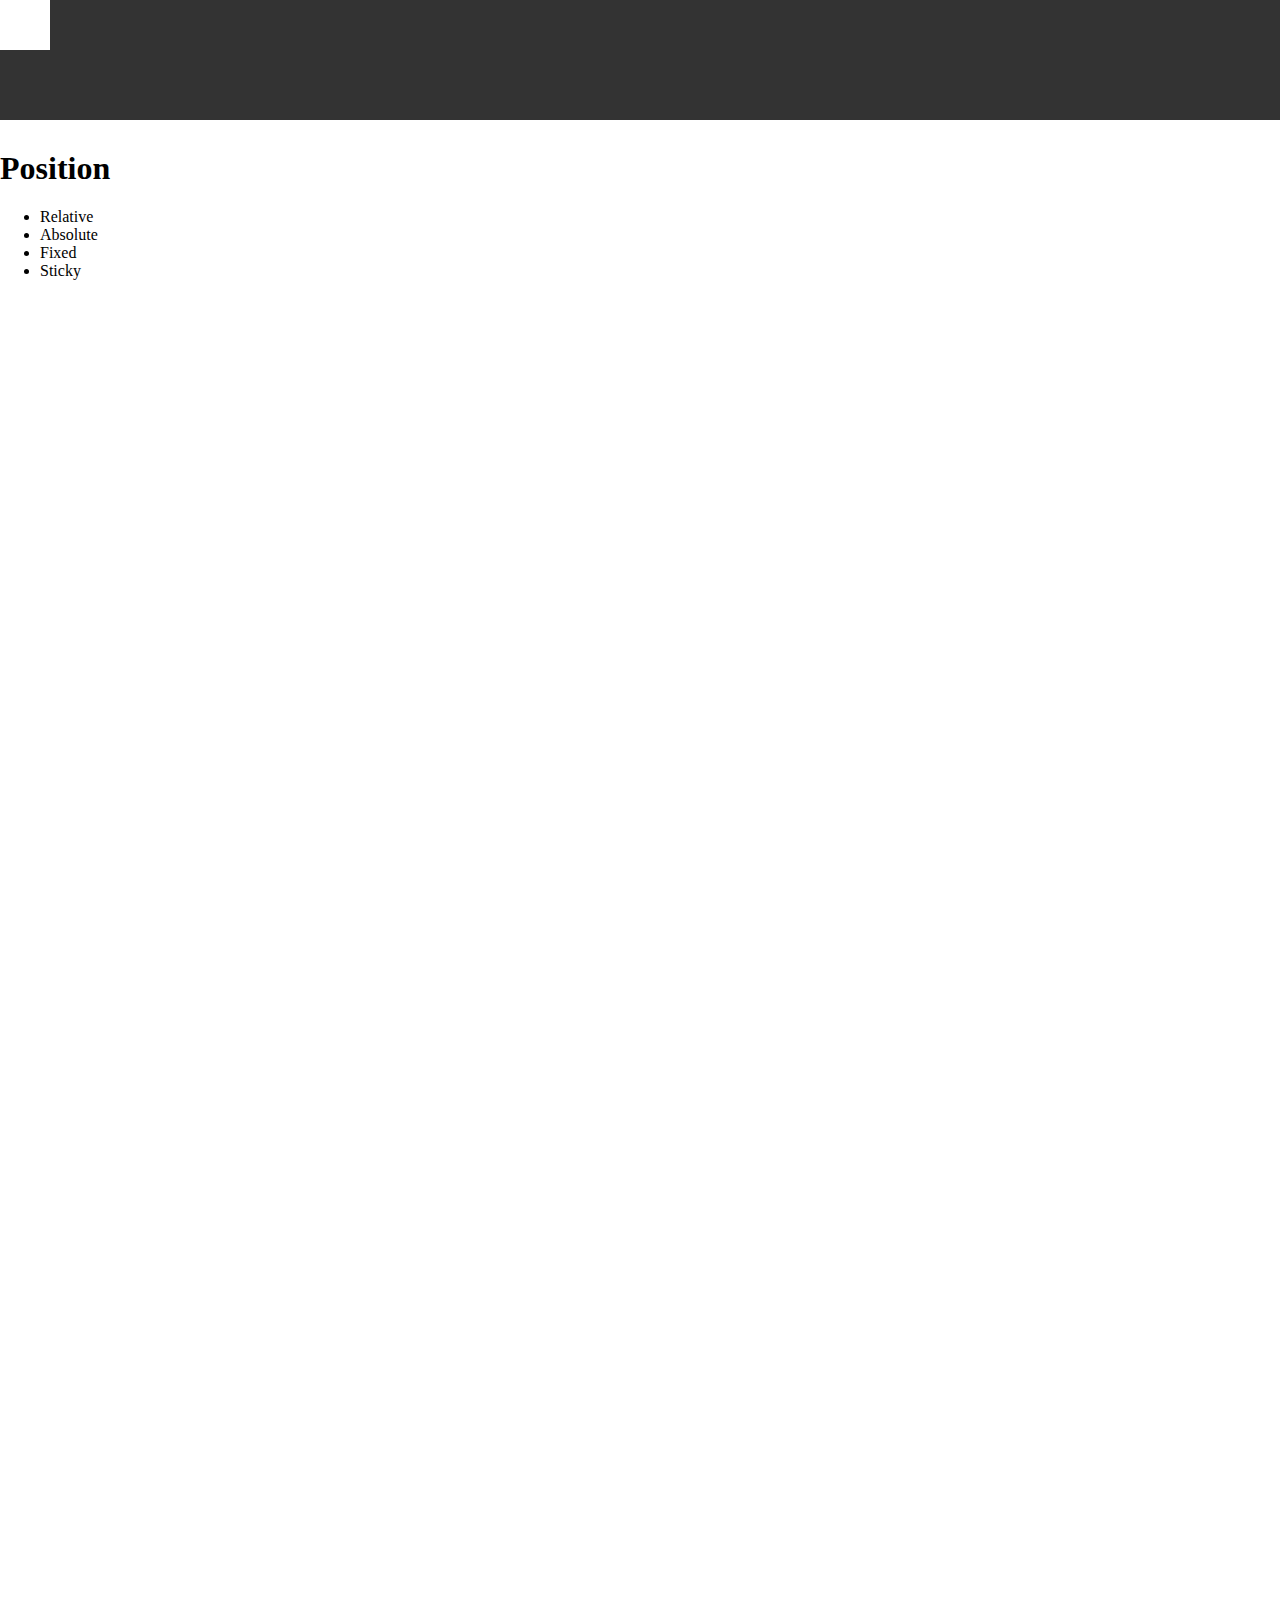
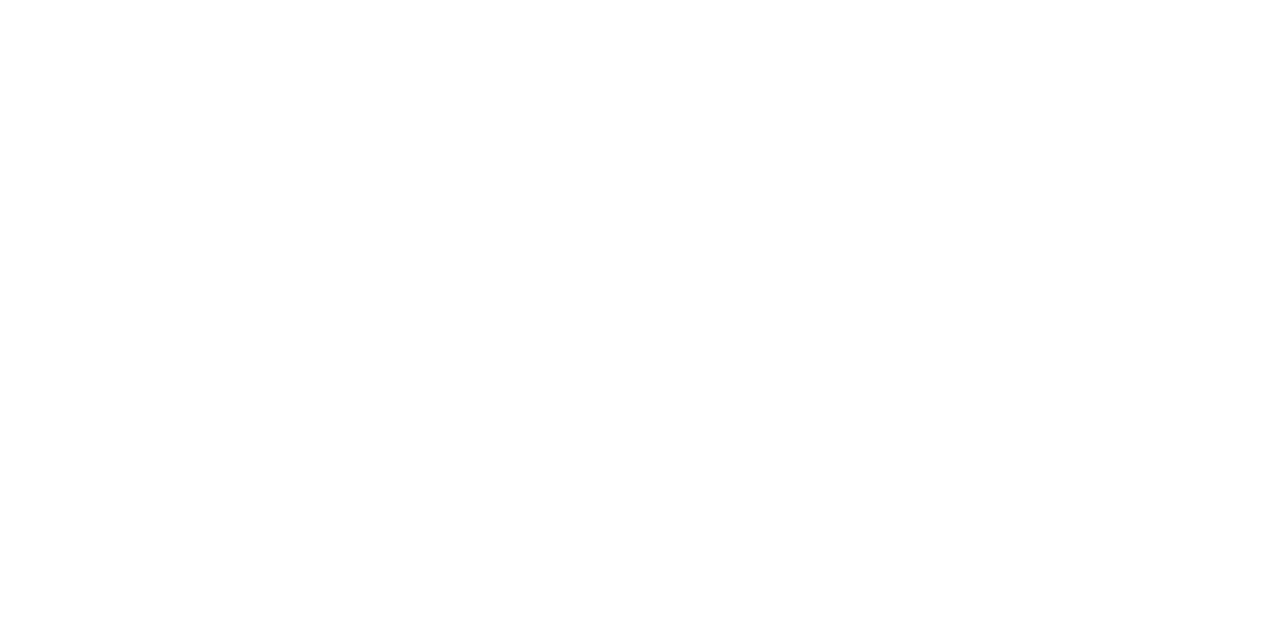
<file: intro_CSS/index.html>
<!DOCTYPE html>
<html lang="en">
<head>
    <meta charset="UTF-8">
    <meta http-equiv="X-UA-Compatible" content="IE=edge">
    <meta name="viewport" content="width=device-width, initial-scale=1.0">
    <title>Document</title>
    
    <link rel="stylesheet" href="main.css">
</head>
<body>
    <div class="box">
        <div class="box-child"></div>
    </div>
    <h1>Position</h1>
    <ul>
        <li>Relative</li>
        <li>Absolute</li>
        <li>Fixed</li>
        <li>Sticky</li>
    </ul>
</body>
</html>
</file>
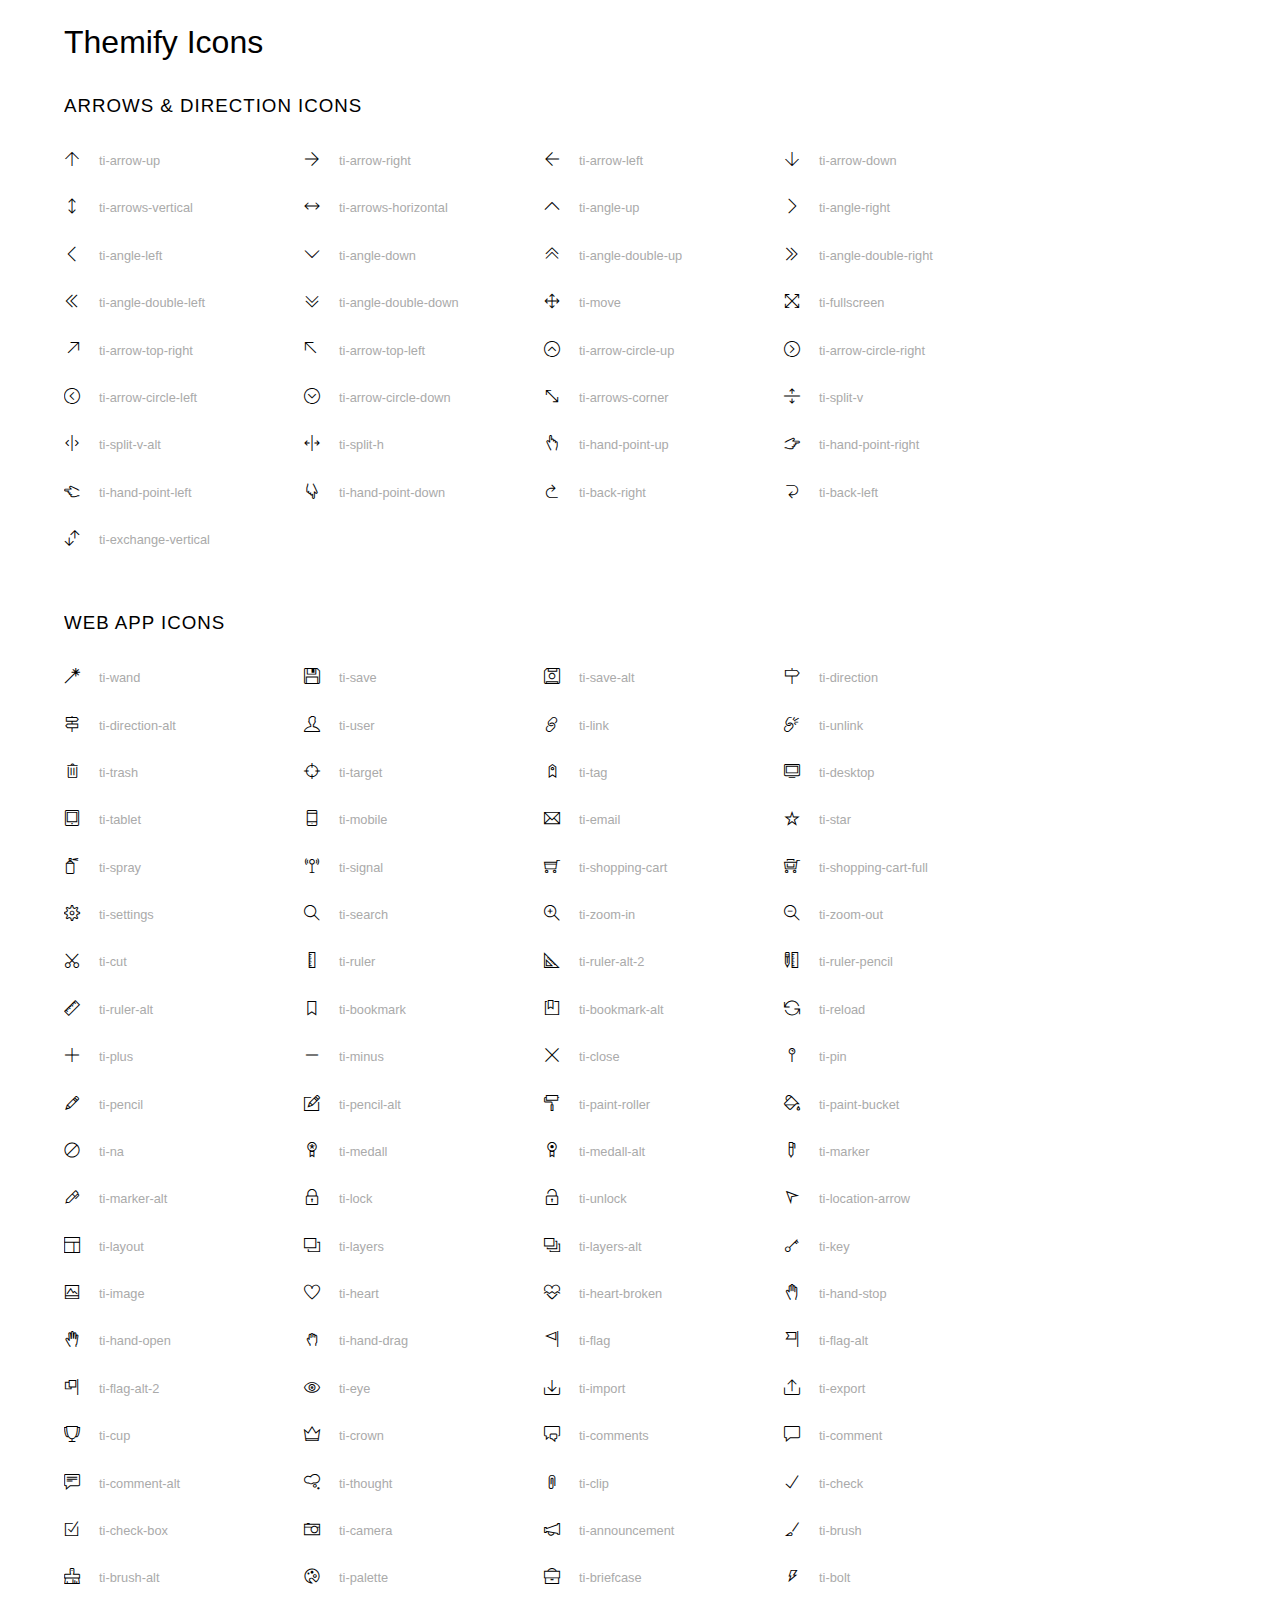
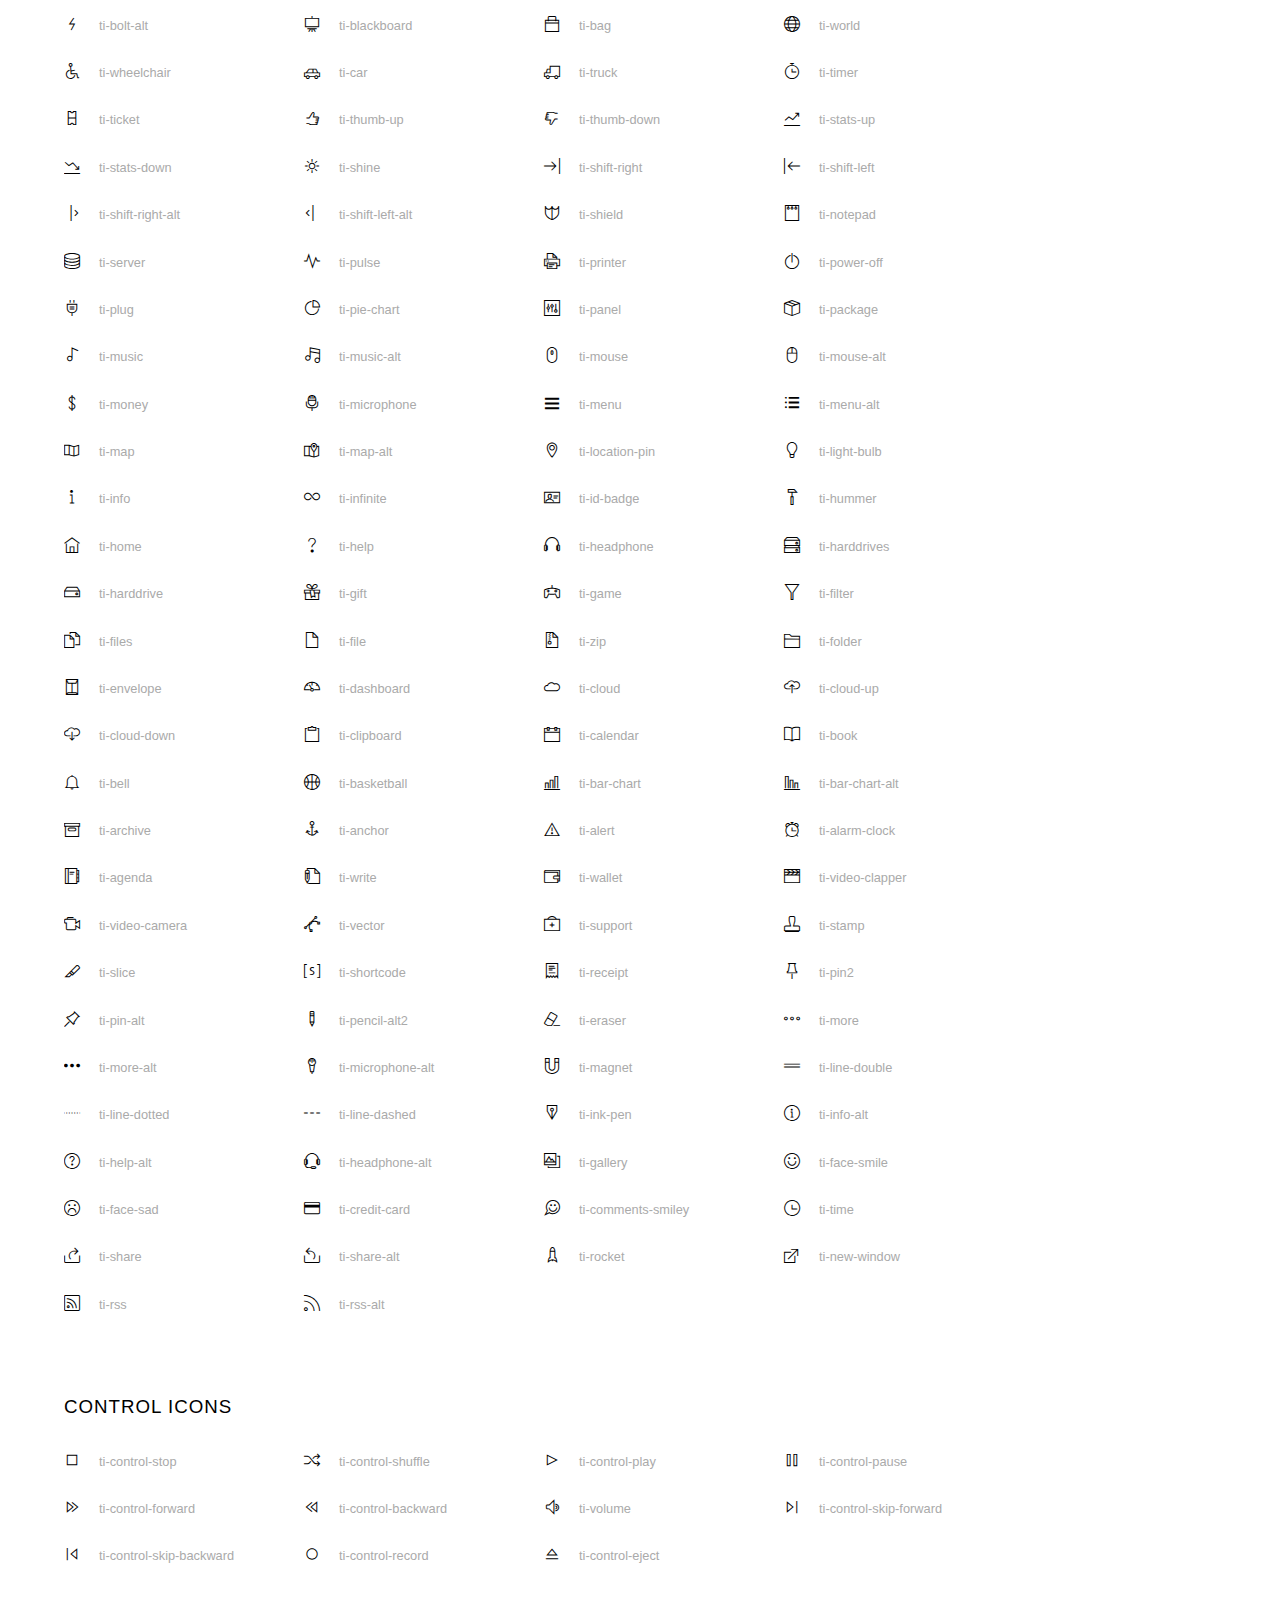
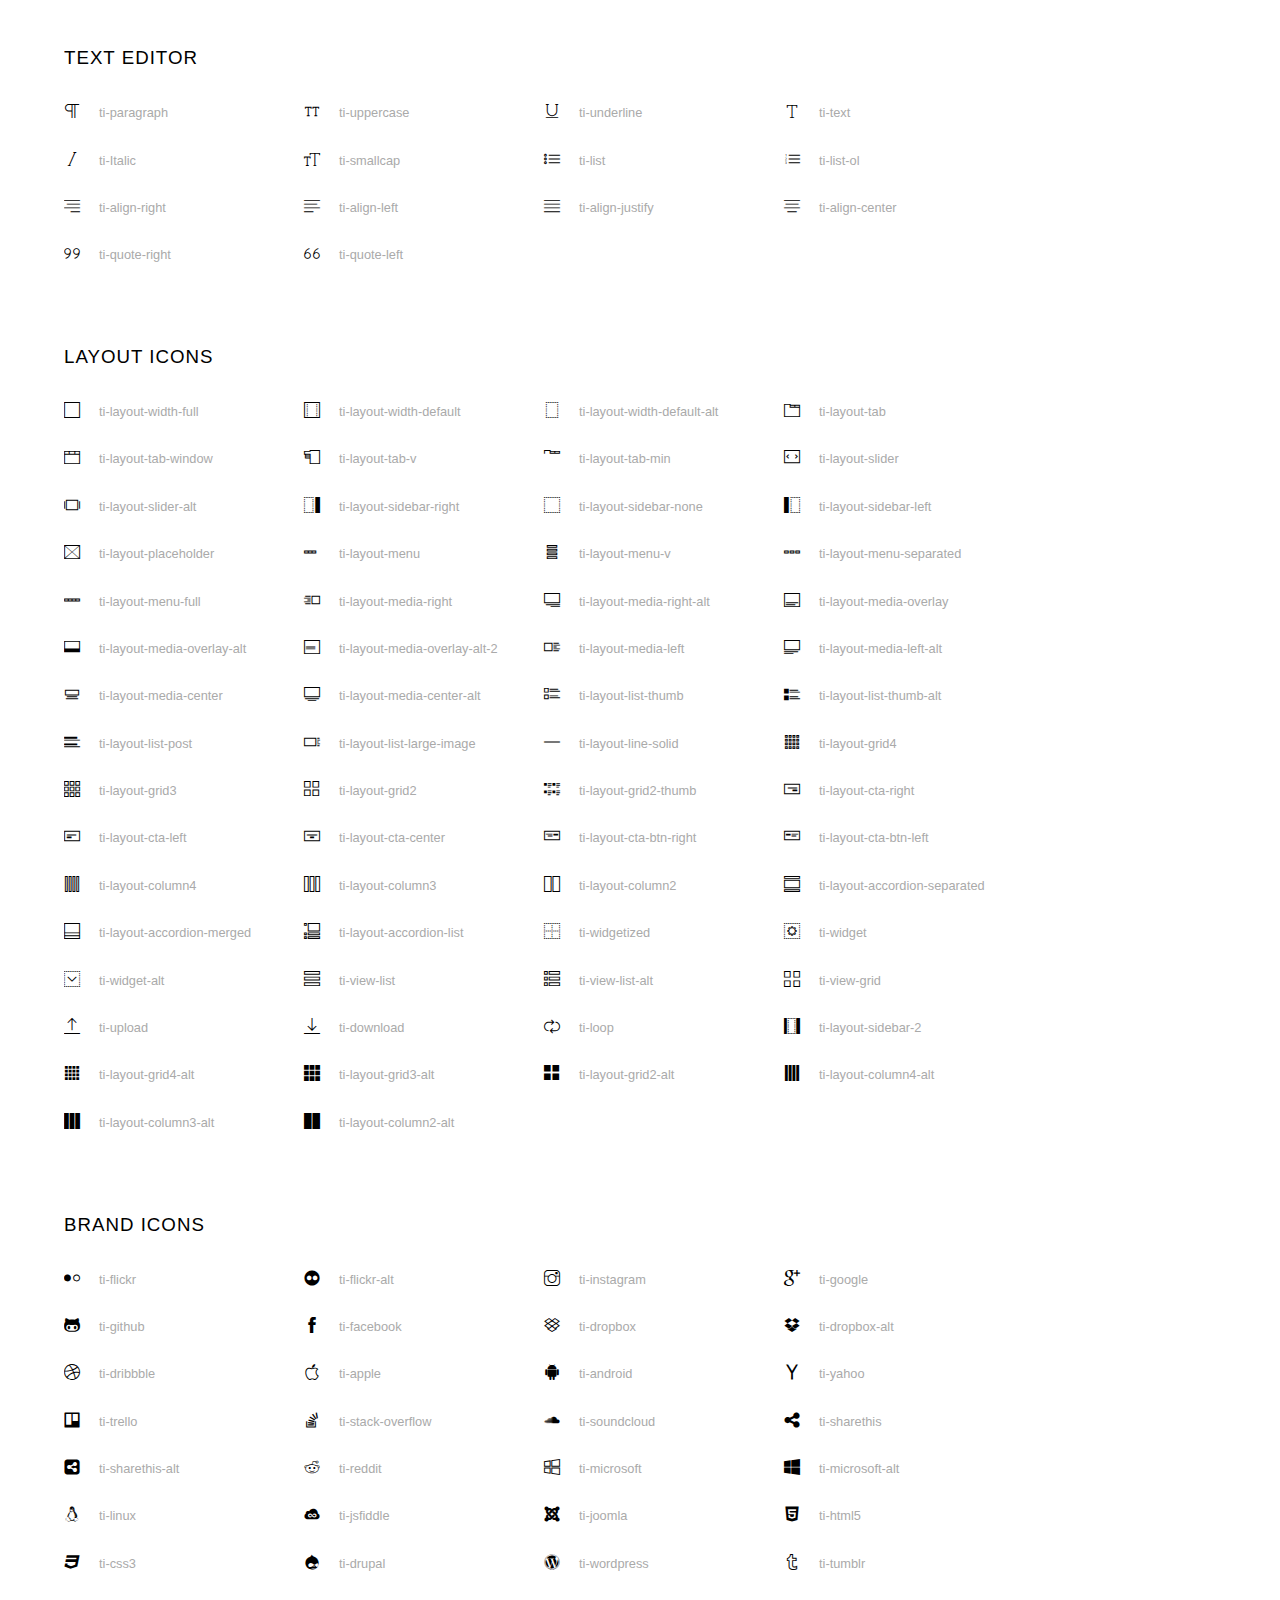
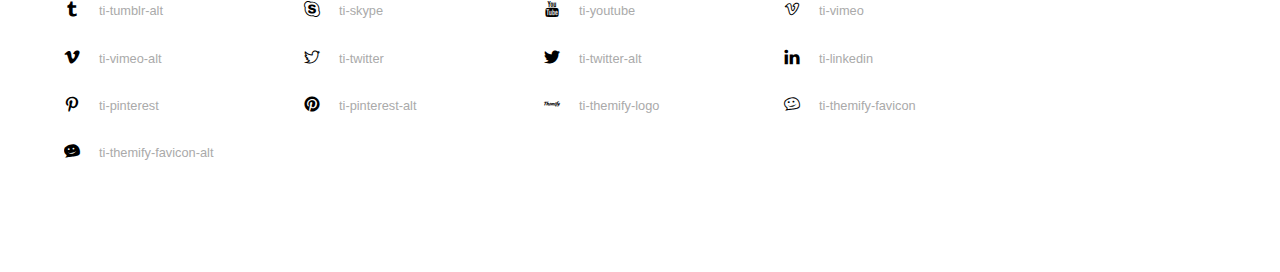
<file: websiteDemo/assets/icon/themify-icons/index.html>
<!doctype html>
<html>
<head>
	<meta charset="utf-8">
	<title>Themify Icon Font</title>
	<meta name="viewport" content="width=device-width">
	<link rel="stylesheet" href="demo-files/demo.css">
	<link rel="stylesheet" href="themify-icons.css">
	<!--[if lt IE 8]><!-->
	<link rel="stylesheet" href="ie7/ie7.css">
	<!--<![endif]-->
</head>
<body>
	<h1>Themify Icons</h1>

	<div class="icon-section">

		<div class="icon-section">
			<h3>Arrows &amp; Direction Icons </h3>

			<div class="icon-container">
				<span class="ti-arrow-up"></span><span class="icon-name"> ti-arrow-up</span>
			</div>
			<div class="icon-container">
				<span class="ti-arrow-right"></span><span class="icon-name"> ti-arrow-right</span>
			</div>
			<div class="icon-container">
				<span class="ti-arrow-left"></span><span class="icon-name"> ti-arrow-left</span>
			</div>
			<div class="icon-container">
				<span class="ti-arrow-down"></span><span class="icon-name"> ti-arrow-down</span>
			</div>
			<div class="icon-container">
				<span class="ti-arrows-vertical"></span><span class="icon-name"> ti-arrows-vertical</span>
			</div>
			<div class="icon-container">
				<span class="ti-arrows-horizontal"></span><span class="icon-name"> ti-arrows-horizontal</span>
			</div>
			<div class="icon-container">
				<span class="ti-angle-up"></span><span class="icon-name"> ti-angle-up</span>
			</div>
			<div class="icon-container">
				<span class="ti-angle-right"></span><span class="icon-name"> ti-angle-right</span>
			</div>
			<div class="icon-container">
				<span class="ti-angle-left"></span><span class="icon-name"> ti-angle-left</span>
			</div>
			<div class="icon-container">
				<span class="ti-angle-down"></span><span class="icon-name"> ti-angle-down</span>
			</div>	
			<div class="icon-container">
				<span class="ti-angle-double-up"></span><span class="icon-name"> ti-angle-double-up</span>
			</div>
			<div class="icon-container">
				<span class="ti-angle-double-right"></span><span class="icon-name"> ti-angle-double-right</span>
			</div>
			<div class="icon-container">
				<span class="ti-angle-double-left"></span><span class="icon-name"> ti-angle-double-left</span>
			</div>
			<div class="icon-container">
				<span class="ti-angle-double-down"></span><span class="icon-name"> ti-angle-double-down</span>
			</div>					
			<div class="icon-container">
				<span class="ti-move"></span><span class="icon-name"> ti-move</span>
			</div>
			<div class="icon-container">
				<span class="ti-fullscreen"></span><span class="icon-name"> ti-fullscreen</span>
			</div>
			<div class="icon-container">
				<span class="ti-arrow-top-right"></span><span class="icon-name"> ti-arrow-top-right</span>
			</div>
			<div class="icon-container">
				<span class="ti-arrow-top-left"></span><span class="icon-name"> ti-arrow-top-left</span>
			</div>
			<div class="icon-container">
				<span class="ti-arrow-circle-up"></span><span class="icon-name"> ti-arrow-circle-up</span>
			</div>
			<div class="icon-container">
				<span class="ti-arrow-circle-right"></span><span class="icon-name"> ti-arrow-circle-right</span>
			</div>
			<div class="icon-container">
				<span class="ti-arrow-circle-left"></span><span class="icon-name"> ti-arrow-circle-left</span>
			</div>
			<div class="icon-container">
				<span class="ti-arrow-circle-down"></span><span class="icon-name"> ti-arrow-circle-down</span>
			</div>
			<div class="icon-container">
				<span class="ti-arrows-corner"></span><span class="icon-name"> ti-arrows-corner</span>
			</div>
			<div class="icon-container">
				<span class="ti-split-v"></span><span class="icon-name"> ti-split-v</span>
			</div>

			<div class="icon-container">
				<span class="ti-split-v-alt"></span><span class="icon-name"> ti-split-v-alt</span>
			</div>
			<div class="icon-container">
				<span class="ti-split-h"></span><span class="icon-name"> ti-split-h</span>
			</div>
			<div class="icon-container">
				<span class="ti-hand-point-up"></span><span class="icon-name"> ti-hand-point-up</span>
			</div>
			<div class="icon-container">
				<span class="ti-hand-point-right"></span><span class="icon-name"> ti-hand-point-right</span>
			</div>
			<div class="icon-container">
				<span class="ti-hand-point-left"></span><span class="icon-name"> ti-hand-point-left</span>
			</div>
			<div class="icon-container">
				<span class="ti-hand-point-down"></span><span class="icon-name"> ti-hand-point-down</span>
			</div>
			<div class="icon-container">
				<span class="ti-back-right"></span><span class="icon-name"> ti-back-right</span>
			</div>
			<div class="icon-container">
				<span class="ti-back-left"></span><span class="icon-name"> ti-back-left</span>
			</div>
			<div class="icon-container">
				<span class="ti-exchange-vertical"></span><span class="icon-name"> ti-exchange-vertical</span>
			</div>

		</div> <!-- Arrows Icons -->



		<h3>Web App Icons</h3>
		
		<div class="icon-section">

			<div class="icon-container">
				<span class="ti-wand"></span><span class="icon-name"> ti-wand</span>
			</div>
			<div class="icon-container">
				<span class="ti-save"></span><span class="icon-name"> ti-save</span>
			</div>
			<div class="icon-container">
				<span class="ti-save-alt"></span><span class="icon-name"> ti-save-alt</span>
			</div>

			<div class="icon-container">
				<span class="ti-direction"></span><span class="icon-name"> ti-direction</span>
			</div>
			<div class="icon-container">
				<span class="ti-direction-alt"></span><span class="icon-name"> ti-direction-alt</span>
			</div>
			<div class="icon-container">
				<span class="ti-user"></span><span class="icon-name"> ti-user</span>
			</div>
			<div class="icon-container">
				<span class="ti-link"></span><span class="icon-name"> ti-link</span>
			</div>
			<div class="icon-container">
				<span class="ti-unlink"></span><span class="icon-name"> ti-unlink</span>
			</div>
			<div class="icon-container">
				<span class="ti-trash"></span><span class="icon-name"> ti-trash</span>
			</div>
			<div class="icon-container">
				<span class="ti-target"></span><span class="icon-name"> ti-target</span>
			</div>
			<div class="icon-container">
				<span class="ti-tag"></span><span class="icon-name"> ti-tag</span>
			</div>
			<div class="icon-container">
				<span class="ti-desktop"></span><span class="icon-name"> ti-desktop</span>
			</div>
			<div class="icon-container">
				<span class="ti-tablet"></span><span class="icon-name"> ti-tablet</span>
			</div>
			<div class="icon-container">
				<span class="ti-mobile"></span><span class="icon-name"> ti-mobile</span>
			</div>
			<div class="icon-container">
				<span class="ti-email"></span><span class="icon-name"> ti-email</span>
			</div>	
			<div class="icon-container">
				<span class="ti-star"></span><span class="icon-name"> ti-star</span>
			</div>
			<div class="icon-container">
				<span class="ti-spray"></span><span class="icon-name"> ti-spray</span>
			</div>
			<div class="icon-container">
				<span class="ti-signal"></span><span class="icon-name"> ti-signal</span>
			</div>
			<div class="icon-container">
				<span class="ti-shopping-cart"></span><span class="icon-name"> ti-shopping-cart</span>
			</div>
			<div class="icon-container">
				<span class="ti-shopping-cart-full"></span><span class="icon-name"> ti-shopping-cart-full</span>
			</div>
			<div class="icon-container">
				<span class="ti-settings"></span><span class="icon-name"> ti-settings</span>
			</div>
			<div class="icon-container">
				<span class="ti-search"></span><span class="icon-name"> ti-search</span>
			</div>
			<div class="icon-container">
				<span class="ti-zoom-in"></span><span class="icon-name"> ti-zoom-in</span>
			</div>
			<div class="icon-container">
				<span class="ti-zoom-out"></span><span class="icon-name"> ti-zoom-out</span>
			</div>
			<div class="icon-container">
				<span class="ti-cut"></span><span class="icon-name"> ti-cut</span>
			</div>
			<div class="icon-container">
				<span class="ti-ruler"></span><span class="icon-name"> ti-ruler</span>
			</div>
			<div class="icon-container">
				<span class="ti-ruler-alt-2"></span><span class="icon-name"> ti-ruler-alt-2</span>
			</div>			
			<div class="icon-container">
				<span class="ti-ruler-pencil"></span><span class="icon-name"> ti-ruler-pencil</span>
			</div>
			<div class="icon-container">
				<span class="ti-ruler-alt"></span><span class="icon-name"> ti-ruler-alt</span>
			</div>
			<div class="icon-container">
				<span class="ti-bookmark"></span><span class="icon-name"> ti-bookmark</span>
			</div>
			<div class="icon-container">
				<span class="ti-bookmark-alt"></span><span class="icon-name"> ti-bookmark-alt</span>
			</div>
			<div class="icon-container">
				<span class="ti-reload"></span><span class="icon-name"> ti-reload</span>
			</div>
			<div class="icon-container">
				<span class="ti-plus"></span><span class="icon-name"> ti-plus</span>
			</div>
			<div class="icon-container">
				<span class="ti-minus"></span><span class="icon-name"> ti-minus</span>
			</div>
			<div class="icon-container">
				<span class="ti-close"></span><span class="icon-name"> ti-close</span>
			</div>			
			<div class="icon-container">
				<span class="ti-pin"></span><span class="icon-name"> ti-pin</span>
			</div>
			<div class="icon-container">
				<span class="ti-pencil"></span><span class="icon-name"> ti-pencil</span>
			</div>
					
		  	<div class="icon-container">
				<span class="ti-pencil-alt"></span><span class="icon-name"> ti-pencil-alt</span>
			</div>
			<div class="icon-container">
				<span class="ti-paint-roller"></span><span class="icon-name"> ti-paint-roller</span>
			</div>
			<div class="icon-container">
				<span class="ti-paint-bucket"></span><span class="icon-name"> ti-paint-bucket</span>
			</div>
			<div class="icon-container">
				<span class="ti-na"></span><span class="icon-name"> ti-na</span>
			</div>
			<div class="icon-container">
				<span class="ti-medall"></span><span class="icon-name"> ti-medall</span>
			</div>
			<div class="icon-container">
				<span class="ti-medall-alt"></span><span class="icon-name"> ti-medall-alt</span>
			</div>
			<div class="icon-container">
				<span class="ti-marker"></span><span class="icon-name"> ti-marker</span>
			</div>
			<div class="icon-container">
				<span class="ti-marker-alt"></span><span class="icon-name"> ti-marker-alt</span>
			</div>

			<div class="icon-container">
				<span class="ti-lock"></span><span class="icon-name"> ti-lock</span>
			</div>
			<div class="icon-container">
				<span class="ti-unlock"></span><span class="icon-name"> ti-unlock</span>
			</div>
			<div class="icon-container">
				<span class="ti-location-arrow"></span><span class="icon-name"> ti-location-arrow</span>
			</div>
			<div class="icon-container">
				<span class="ti-layout"></span><span class="icon-name"> ti-layout</span>
			</div>
			<div class="icon-container">
				<span class="ti-layers"></span><span class="icon-name"> ti-layers</span>
			</div>
			<div class="icon-container">
				<span class="ti-layers-alt"></span><span class="icon-name"> ti-layers-alt</span>
			</div>
			<div class="icon-container">
				<span class="ti-key"></span><span class="icon-name"> ti-key</span>
			</div>
			<div class="icon-container">
				<span class="ti-image"></span><span class="icon-name"> ti-image</span>
			</div>
			<div class="icon-container">
				<span class="ti-heart"></span><span class="icon-name"> ti-heart</span>
			</div>
			<div class="icon-container">
				<span class="ti-heart-broken"></span><span class="icon-name"> ti-heart-broken</span>
			</div>
			<div class="icon-container">
				<span class="ti-hand-stop"></span><span class="icon-name"> ti-hand-stop</span>
			</div>
			<div class="icon-container">
				<span class="ti-hand-open"></span><span class="icon-name"> ti-hand-open</span>
			</div>
			<div class="icon-container">
				<span class="ti-hand-drag"></span><span class="icon-name"> ti-hand-drag</span>
			</div>
			<div class="icon-container">
				<span class="ti-flag"></span><span class="icon-name"> ti-flag</span>
			</div>
			<div class="icon-container">
				<span class="ti-flag-alt"></span><span class="icon-name"> ti-flag-alt</span>
			</div>
			<div class="icon-container">
				<span class="ti-flag-alt-2"></span><span class="icon-name"> ti-flag-alt-2</span>
			</div>
			<div class="icon-container">
				<span class="ti-eye"></span><span class="icon-name"> ti-eye</span>
			</div>
			<div class="icon-container">
				<span class="ti-import"></span><span class="icon-name"> ti-import</span>
			</div>			
			<div class="icon-container">
				<span class="ti-export"></span><span class="icon-name"> ti-export</span>
			</div>
			<div class="icon-container">
				<span class="ti-cup"></span><span class="icon-name"> ti-cup</span>
			</div>
			<div class="icon-container">
				<span class="ti-crown"></span><span class="icon-name"> ti-crown</span>
			</div>
			<div class="icon-container">
				<span class="ti-comments"></span><span class="icon-name"> ti-comments</span>
			</div>
			<div class="icon-container">
				<span class="ti-comment"></span><span class="icon-name"> ti-comment</span>
			</div>
			<div class="icon-container">
				<span class="ti-comment-alt"></span><span class="icon-name"> ti-comment-alt</span>
			</div>
			<div class="icon-container">
				<span class="ti-thought"></span><span class="icon-name"> ti-thought</span>
			</div>			
			<div class="icon-container">
				<span class="ti-clip"></span><span class="icon-name"> ti-clip</span>
			</div>

			<div class="icon-container">
				<span class="ti-check"></span><span class="icon-name"> ti-check</span>
			</div>
			<div class="icon-container">
				<span class="ti-check-box"></span><span class="icon-name"> ti-check-box</span>
			</div>
			<div class="icon-container">
				<span class="ti-camera"></span><span class="icon-name"> ti-camera</span>
			</div>
			<div class="icon-container">
				<span class="ti-announcement"></span><span class="icon-name"> ti-announcement</span>
			</div>
			<div class="icon-container">
				<span class="ti-brush"></span><span class="icon-name"> ti-brush</span>
			</div>
			<div class="icon-container">
				<span class="ti-brush-alt"></span><span class="icon-name"> ti-brush-alt</span>
			</div>
			<div class="icon-container">
				<span class="ti-palette"></span><span class="icon-name"> ti-palette</span>
			</div>			
			<div class="icon-container">
				<span class="ti-briefcase"></span><span class="icon-name"> ti-briefcase</span>
			</div>
			<div class="icon-container">
				<span class="ti-bolt"></span><span class="icon-name"> ti-bolt</span>
			</div>
			<div class="icon-container">
				<span class="ti-bolt-alt"></span><span class="icon-name"> ti-bolt-alt</span>
			</div>
			<div class="icon-container">
				<span class="ti-blackboard"></span><span class="icon-name"> ti-blackboard</span>
			</div>
			<div class="icon-container">
				<span class="ti-bag"></span><span class="icon-name"> ti-bag</span>
			</div>
			<div class="icon-container">
				<span class="ti-world"></span><span class="icon-name"> ti-world</span>
			</div>
			<div class="icon-container">
				<span class="ti-wheelchair"></span><span class="icon-name"> ti-wheelchair</span>
			</div>
			<div class="icon-container">
				<span class="ti-car"></span><span class="icon-name"> ti-car</span>
			</div>
			<div class="icon-container">
				<span class="ti-truck"></span><span class="icon-name"> ti-truck</span>
			</div>
			<div class="icon-container">
				<span class="ti-timer"></span><span class="icon-name"> ti-timer</span>
			</div>
			<div class="icon-container">
				<span class="ti-ticket"></span><span class="icon-name"> ti-ticket</span>
			</div>
			<div class="icon-container">
				<span class="ti-thumb-up"></span><span class="icon-name"> ti-thumb-up</span>
			</div>
			<div class="icon-container">
				<span class="ti-thumb-down"></span><span class="icon-name"> ti-thumb-down</span>
			</div>

			<div class="icon-container">
				<span class="ti-stats-up"></span><span class="icon-name"> ti-stats-up</span>
			</div>
			<div class="icon-container">
				<span class="ti-stats-down"></span><span class="icon-name"> ti-stats-down</span>
			</div>
			<div class="icon-container">
				<span class="ti-shine"></span><span class="icon-name"> ti-shine</span>
			</div>
			<div class="icon-container">
				<span class="ti-shift-right"></span><span class="icon-name"> ti-shift-right</span>
			</div>
			<div class="icon-container">
				<span class="ti-shift-left"></span><span class="icon-name"> ti-shift-left</span>
			</div>

			<div class="icon-container">
				<span class="ti-shift-right-alt"></span><span class="icon-name"> ti-shift-right-alt</span>
			</div>
			<div class="icon-container">
				<span class="ti-shift-left-alt"></span><span class="icon-name"> ti-shift-left-alt</span>
			</div>
			<div class="icon-container">
				<span class="ti-shield"></span><span class="icon-name"> ti-shield</span>
			</div>
			<div class="icon-container">
				<span class="ti-notepad"></span><span class="icon-name"> ti-notepad</span>
			</div>
			<div class="icon-container">
				<span class="ti-server"></span><span class="icon-name"> ti-server</span>
			</div>

			<div class="icon-container">
				<span class="ti-pulse"></span><span class="icon-name"> ti-pulse</span>
			</div>
			<div class="icon-container">
				<span class="ti-printer"></span><span class="icon-name"> ti-printer</span>
			</div>
			<div class="icon-container">
				<span class="ti-power-off"></span><span class="icon-name"> ti-power-off</span>
			</div>
			<div class="icon-container">
				<span class="ti-plug"></span><span class="icon-name"> ti-plug</span>
			</div>
			<div class="icon-container">
				<span class="ti-pie-chart"></span><span class="icon-name"> ti-pie-chart</span>
			</div>

			<div class="icon-container">
				<span class="ti-panel"></span><span class="icon-name"> ti-panel</span>
			</div>
			<div class="icon-container">
				<span class="ti-package"></span><span class="icon-name"> ti-package</span>
			</div>
			<div class="icon-container">
				<span class="ti-music"></span><span class="icon-name"> ti-music</span>
			</div>
			<div class="icon-container">
				<span class="ti-music-alt"></span><span class="icon-name"> ti-music-alt</span>
			</div>
			<div class="icon-container">
				<span class="ti-mouse"></span><span class="icon-name"> ti-mouse</span>
			</div>
			<div class="icon-container">
				<span class="ti-mouse-alt"></span><span class="icon-name"> ti-mouse-alt</span>
			</div>
			<div class="icon-container">
				<span class="ti-money"></span><span class="icon-name"> ti-money</span>
			</div>
			<div class="icon-container">
				<span class="ti-microphone"></span><span class="icon-name"> ti-microphone</span>
			</div>
			<div class="icon-container">
				<span class="ti-menu"></span><span class="icon-name"> ti-menu</span>
			</div>
			<div class="icon-container">
				<span class="ti-menu-alt"></span><span class="icon-name"> ti-menu-alt</span>
			</div>
			<div class="icon-container">
				<span class="ti-map"></span><span class="icon-name"> ti-map</span>
			</div>
			<div class="icon-container">
				<span class="ti-map-alt"></span><span class="icon-name"> ti-map-alt</span>
			</div>

			<div class="icon-container">
				<span class="ti-location-pin"></span><span class="icon-name"> ti-location-pin</span>
			</div>

			<div class="icon-container">
				<span class="ti-light-bulb"></span><span class="icon-name"> ti-light-bulb</span>
			</div>
			<div class="icon-container">
				<span class="ti-info"></span><span class="icon-name"> ti-info</span>
			</div>
			<div class="icon-container">
				<span class="ti-infinite"></span><span class="icon-name"> ti-infinite</span>
			</div>
			<div class="icon-container">
				<span class="ti-id-badge"></span><span class="icon-name"> ti-id-badge</span>
			</div>
			<div class="icon-container">
				<span class="ti-hummer"></span><span class="icon-name"> ti-hummer</span>
			</div>
			<div class="icon-container">
				<span class="ti-home"></span><span class="icon-name"> ti-home</span>
			</div>
			<div class="icon-container">
				<span class="ti-help"></span><span class="icon-name"> ti-help</span>
			</div>
			<div class="icon-container">
				<span class="ti-headphone"></span><span class="icon-name"> ti-headphone</span>
			</div>
			<div class="icon-container">
				<span class="ti-harddrives"></span><span class="icon-name"> ti-harddrives</span>
			</div>
			<div class="icon-container">
				<span class="ti-harddrive"></span><span class="icon-name"> ti-harddrive</span>
			</div>
			<div class="icon-container">
				<span class="ti-gift"></span><span class="icon-name"> ti-gift</span>
			</div>
			<div class="icon-container">
				<span class="ti-game"></span><span class="icon-name"> ti-game</span>
			</div>
			<div class="icon-container">
				<span class="ti-filter"></span><span class="icon-name"> ti-filter</span>
			</div>
			<div class="icon-container">
				<span class="ti-files"></span><span class="icon-name"> ti-files</span>
			</div>
			<div class="icon-container">
				<span class="ti-file"></span><span class="icon-name"> ti-file</span>
			</div>
			<div class="icon-container">
				<span class="ti-zip"></span><span class="icon-name"> ti-zip</span>
			</div>
			<div class="icon-container">
				<span class="ti-folder"></span><span class="icon-name"> ti-folder</span>
			</div>			
			<div class="icon-container">
				<span class="ti-envelope"></span><span class="icon-name"> ti-envelope</span>
			</div>


			<div class="icon-container">
				<span class="ti-dashboard"></span><span class="icon-name"> ti-dashboard</span>
			</div>
			<div class="icon-container">
				<span class="ti-cloud"></span><span class="icon-name"> ti-cloud</span>
			</div>
			<div class="icon-container">
				<span class="ti-cloud-up"></span><span class="icon-name"> ti-cloud-up</span>
			</div>
			<div class="icon-container">
				<span class="ti-cloud-down"></span><span class="icon-name"> ti-cloud-down</span>
			</div>
			<div class="icon-container">
				<span class="ti-clipboard"></span><span class="icon-name"> ti-clipboard</span>
			</div>
			<div class="icon-container">
				<span class="ti-calendar"></span><span class="icon-name"> ti-calendar</span>
			</div>
			<div class="icon-container">
				<span class="ti-book"></span><span class="icon-name"> ti-book</span>
			</div>
			<div class="icon-container">
				<span class="ti-bell"></span><span class="icon-name"> ti-bell</span>
			</div>
			<div class="icon-container">
				<span class="ti-basketball"></span><span class="icon-name"> ti-basketball</span>
			</div>
			<div class="icon-container">
				<span class="ti-bar-chart"></span><span class="icon-name"> ti-bar-chart</span>
			</div>
			<div class="icon-container">
				<span class="ti-bar-chart-alt"></span><span class="icon-name"> ti-bar-chart-alt</span>
			</div>


			<div class="icon-container">
				<span class="ti-archive"></span><span class="icon-name"> ti-archive</span>
			</div>
			<div class="icon-container">
				<span class="ti-anchor"></span><span class="icon-name"> ti-anchor</span>
			</div>

			<div class="icon-container">
				<span class="ti-alert"></span><span class="icon-name"> ti-alert</span>
			</div>
			<div class="icon-container">
				<span class="ti-alarm-clock"></span><span class="icon-name"> ti-alarm-clock</span>
			</div>
			<div class="icon-container">
				<span class="ti-agenda"></span><span class="icon-name"> ti-agenda</span>
			</div>
			<div class="icon-container">
				<span class="ti-write"></span><span class="icon-name"> ti-write</span>
			</div>

			<div class="icon-container">
				<span class="ti-wallet"></span><span class="icon-name"> ti-wallet</span>
			</div>
			<div class="icon-container">
				<span class="ti-video-clapper"></span><span class="icon-name"> ti-video-clapper</span>
			</div>
			<div class="icon-container">
				<span class="ti-video-camera"></span><span class="icon-name"> ti-video-camera</span>
			</div>
			<div class="icon-container">
				<span class="ti-vector"></span><span class="icon-name"> ti-vector</span>
			</div>

			<div class="icon-container">
				<span class="ti-support"></span><span class="icon-name"> ti-support</span>
			</div>
			<div class="icon-container">
				<span class="ti-stamp"></span><span class="icon-name"> ti-stamp</span>
			</div>
			<div class="icon-container">
				<span class="ti-slice"></span><span class="icon-name"> ti-slice</span>
			</div>
			<div class="icon-container">
				<span class="ti-shortcode"></span><span class="icon-name"> ti-shortcode</span>
			</div>
			<div class="icon-container">
				<span class="ti-receipt"></span><span class="icon-name"> ti-receipt</span>
			</div>
			<div class="icon-container">
				<span class="ti-pin2"></span><span class="icon-name"> ti-pin2</span>
			</div>
			<div class="icon-container">
				<span class="ti-pin-alt"></span><span class="icon-name"> ti-pin-alt</span>
			</div>
			<div class="icon-container">
				<span class="ti-pencil-alt2"></span><span class="icon-name"> ti-pencil-alt2</span>
			</div>
			<div class="icon-container">
				<span class="ti-eraser"></span><span class="icon-name"> ti-eraser</span>
			</div>			
			<div class="icon-container">
				<span class="ti-more"></span><span class="icon-name"> ti-more</span>
			</div>
			<div class="icon-container">
				<span class="ti-more-alt"></span><span class="icon-name"> ti-more-alt</span>
			</div>
			<div class="icon-container">
				<span class="ti-microphone-alt"></span><span class="icon-name"> ti-microphone-alt</span>
			</div>
			<div class="icon-container">
				<span class="ti-magnet"></span><span class="icon-name"> ti-magnet</span>
			</div>
			<div class="icon-container">
				<span class="ti-line-double"></span><span class="icon-name"> ti-line-double</span>
			</div>
			<div class="icon-container">
				<span class="ti-line-dotted"></span><span class="icon-name"> ti-line-dotted</span>
			</div>
			<div class="icon-container">
				<span class="ti-line-dashed"></span><span class="icon-name"> ti-line-dashed</span>
			</div>

			<div class="icon-container">
				<span class="ti-ink-pen"></span><span class="icon-name"> ti-ink-pen</span>
			</div>
			<div class="icon-container">
				<span class="ti-info-alt"></span><span class="icon-name"> ti-info-alt</span>
			</div>
			<div class="icon-container">
				<span class="ti-help-alt"></span><span class="icon-name"> ti-help-alt</span>
			</div>
			<div class="icon-container">
				<span class="ti-headphone-alt"></span><span class="icon-name"> ti-headphone-alt</span>
			</div>

			<div class="icon-container">
				<span class="ti-gallery"></span><span class="icon-name"> ti-gallery</span>
			</div>
			<div class="icon-container">
				<span class="ti-face-smile"></span><span class="icon-name"> ti-face-smile</span>
			</div>
			<div class="icon-container">
				<span class="ti-face-sad"></span><span class="icon-name"> ti-face-sad</span>
			</div>
			<div class="icon-container">
				<span class="ti-credit-card"></span><span class="icon-name"> ti-credit-card</span>
			</div>
			<div class="icon-container">
				<span class="ti-comments-smiley"></span><span class="icon-name"> ti-comments-smiley</span>
			</div>
			<div class="icon-container">
				<span class="ti-time"></span><span class="icon-name"> ti-time</span>
			</div>
			<div class="icon-container">
				<span class="ti-share"></span><span class="icon-name"> ti-share</span>
			</div>
			<div class="icon-container">
				<span class="ti-share-alt"></span><span class="icon-name"> ti-share-alt</span>
			</div>
			<div class="icon-container">
				<span class="ti-rocket"></span><span class="icon-name"> ti-rocket</span>
			</div>

			<div class="icon-container">
				<span class="ti-new-window"></span><span class="icon-name"> ti-new-window</span>
			</div>

			<div class="icon-container">
				<span class="ti-rss"></span><span class="icon-name"> ti-rss</span>
			</div>

			<div class="icon-container">
				<span class="ti-rss-alt"></span><span class="icon-name"> ti-rss-alt</span>
			</div>
			
		</div><!-- Web App Icons -->


		<div class="icon-section">
			<h3>Control Icons</h3>
			<div class="icon-container">
				<span class="ti-control-stop"></span><span class="icon-name"> ti-control-stop</span>
			</div>
			<div class="icon-container">
				<span class="ti-control-shuffle"></span><span class="icon-name"> ti-control-shuffle</span>
			</div>
			<div class="icon-container">
				<span class="ti-control-play"></span><span class="icon-name"> ti-control-play</span>
			</div>
			<div class="icon-container">
				<span class="ti-control-pause"></span><span class="icon-name"> ti-control-pause</span>
			</div>
			<div class="icon-container">
				<span class="ti-control-forward"></span><span class="icon-name"> ti-control-forward</span>
			</div>
			<div class="icon-container">
				<span class="ti-control-backward"></span><span class="icon-name"> ti-control-backward</span>
			</div>	
			<div class="icon-container">
				<span class="ti-volume"></span><span class="icon-name"> ti-volume</span>
			</div>
			<div class="icon-container">
				<span class="ti-control-skip-forward"></span><span class="icon-name"> ti-control-skip-forward</span>
			</div>
			<div class="icon-container">
				<span class="ti-control-skip-backward"></span><span class="icon-name"> ti-control-skip-backward</span>
			</div>
			<div class="icon-container">
				<span class="ti-control-record"></span><span class="icon-name"> ti-control-record</span>
			</div>
			<div class="icon-container">
				<span class="ti-control-eject"></span><span class="icon-name"> ti-control-eject</span>
			</div>			
		</div> <!-- Control Icons -->


		<div class="icon-section">
			<h3>Text Editor</h3>

			<div class="icon-container">
				<span class="ti-paragraph"></span><span class="icon-name"> ti-paragraph</span>
			</div>
			<div class="icon-container">
				<span class="ti-uppercase"></span><span class="icon-name"> ti-uppercase</span>
			</div>

			<div class="icon-container">
				<span class="ti-underline"></span><span class="icon-name"> ti-underline</span>
			</div>
			<div class="icon-container">
				<span class="ti-text"></span><span class="icon-name"> ti-text</span>
			</div>
			<div class="icon-container">
				<span class="ti-Italic"></span><span class="icon-name"> ti-Italic</span>
			</div>
			<div class="icon-container">
				<span class="ti-smallcap"></span><span class="icon-name"> ti-smallcap</span>
			</div>
			<div class="icon-container">
				<span class="ti-list"></span><span class="icon-name"> ti-list</span>
			</div>
			<div class="icon-container">
				<span class="ti-list-ol"></span><span class="icon-name"> ti-list-ol</span>
			</div>
			<div class="icon-container">
				<span class="ti-align-right"></span><span class="icon-name"> ti-align-right</span>
			</div>
			<div class="icon-container">
				<span class="ti-align-left"></span><span class="icon-name"> ti-align-left</span>
			</div>
			<div class="icon-container">
				<span class="ti-align-justify"></span><span class="icon-name"> ti-align-justify</span>
			</div>
			<div class="icon-container">
				<span class="ti-align-center"></span><span class="icon-name"> ti-align-center</span>
			</div>
			<div class="icon-container">
				<span class="ti-quote-right"></span><span class="icon-name"> ti-quote-right</span>
			</div>
			<div class="icon-container">
				<span class="ti-quote-left"></span><span class="icon-name"> ti-quote-left</span>
			</div>

		</div> <!-- Text Editor -->



		<div class="icon-section">
			<h3>Layout Icons</h3>
			<div class="icon-container">
				<span class="ti-layout-width-full"></span><span class="icon-name"> ti-layout-width-full</span>
			</div>
			<div class="icon-container">
				<span class="ti-layout-width-default"></span><span class="icon-name"> ti-layout-width-default</span>
			</div>
			<div class="icon-container">
				<span class="ti-layout-width-default-alt"></span><span class="icon-name"> ti-layout-width-default-alt</span>
			</div>
			<div class="icon-container">
				<span class="ti-layout-tab"></span><span class="icon-name"> ti-layout-tab</span>
			</div>
			<div class="icon-container">
				<span class="ti-layout-tab-window"></span><span class="icon-name"> ti-layout-tab-window</span>
			</div>
			<div class="icon-container">
				<span class="ti-layout-tab-v"></span><span class="icon-name"> ti-layout-tab-v</span>
			</div>
			<div class="icon-container">
				<span class="ti-layout-tab-min"></span><span class="icon-name"> ti-layout-tab-min</span>
			</div>
			<div class="icon-container">
				<span class="ti-layout-slider"></span><span class="icon-name"> ti-layout-slider</span>
			</div>
			<div class="icon-container">
				<span class="ti-layout-slider-alt"></span><span class="icon-name"> ti-layout-slider-alt</span>
			</div>
			<div class="icon-container">
				<span class="ti-layout-sidebar-right"></span><span class="icon-name"> ti-layout-sidebar-right</span>
			</div>
			<div class="icon-container">
				<span class="ti-layout-sidebar-none"></span><span class="icon-name"> ti-layout-sidebar-none</span>
			</div>
			<div class="icon-container">
				<span class="ti-layout-sidebar-left"></span><span class="icon-name"> ti-layout-sidebar-left</span>
			</div>
			<div class="icon-container">
				<span class="ti-layout-placeholder"></span><span class="icon-name"> ti-layout-placeholder</span>
			</div>
			<div class="icon-container">
				<span class="ti-layout-menu"></span><span class="icon-name"> ti-layout-menu</span>
			</div>
			<div class="icon-container">
				<span class="ti-layout-menu-v"></span><span class="icon-name"> ti-layout-menu-v</span>
			</div>
			<div class="icon-container">
				<span class="ti-layout-menu-separated"></span><span class="icon-name"> ti-layout-menu-separated</span>
			</div>
			<div class="icon-container">
				<span class="ti-layout-menu-full"></span><span class="icon-name"> ti-layout-menu-full</span>
			</div>
			<div class="icon-container">
				<span class="ti-layout-media-right"></span><span class="icon-name"> ti-layout-media-right</span>
			</div>
			<div class="icon-container">
				<span class="ti-layout-media-right-alt"></span><span class="icon-name"> ti-layout-media-right-alt</span>
			</div>
			<div class="icon-container">
				<span class="ti-layout-media-overlay"></span><span class="icon-name"> ti-layout-media-overlay</span>
			</div>
			<div class="icon-container">
				<span class="ti-layout-media-overlay-alt"></span><span class="icon-name"> ti-layout-media-overlay-alt</span>
			</div>
			<div class="icon-container">
				<span class="ti-layout-media-overlay-alt-2"></span><span class="icon-name"> ti-layout-media-overlay-alt-2</span>
			</div>
			<div class="icon-container">
				<span class="ti-layout-media-left"></span><span class="icon-name"> ti-layout-media-left</span>
			</div>
			<div class="icon-container">
				<span class="ti-layout-media-left-alt"></span><span class="icon-name"> ti-layout-media-left-alt</span>
			</div>
			<div class="icon-container">
				<span class="ti-layout-media-center"></span><span class="icon-name"> ti-layout-media-center</span>
			</div>
			<div class="icon-container">
				<span class="ti-layout-media-center-alt"></span><span class="icon-name"> ti-layout-media-center-alt</span>
			</div>
			<div class="icon-container">
				<span class="ti-layout-list-thumb"></span><span class="icon-name"> ti-layout-list-thumb</span>
			</div>
			<div class="icon-container">
				<span class="ti-layout-list-thumb-alt"></span><span class="icon-name"> ti-layout-list-thumb-alt</span>
			</div>
			<div class="icon-container">
				<span class="ti-layout-list-post"></span><span class="icon-name"> ti-layout-list-post</span>
			</div>
			<div class="icon-container">
				<span class="ti-layout-list-large-image"></span><span class="icon-name"> ti-layout-list-large-image</span>
			</div>
			<div class="icon-container">
				<span class="ti-layout-line-solid"></span><span class="icon-name"> ti-layout-line-solid</span>
			</div>
			<div class="icon-container">
				<span class="ti-layout-grid4"></span><span class="icon-name"> ti-layout-grid4</span>
			</div>
			<div class="icon-container">
				<span class="ti-layout-grid3"></span><span class="icon-name"> ti-layout-grid3</span>
			</div>
			<div class="icon-container">
				<span class="ti-layout-grid2"></span><span class="icon-name"> ti-layout-grid2</span>
			</div>
			<div class="icon-container">
				<span class="ti-layout-grid2-thumb"></span><span class="icon-name"> ti-layout-grid2-thumb</span>
			</div>
			<div class="icon-container">
				<span class="ti-layout-cta-right"></span><span class="icon-name"> ti-layout-cta-right</span>
			</div>
			<div class="icon-container">
				<span class="ti-layout-cta-left"></span><span class="icon-name"> ti-layout-cta-left</span>
			</div>
			<div class="icon-container">
				<span class="ti-layout-cta-center"></span><span class="icon-name"> ti-layout-cta-center</span>
			</div>
			<div class="icon-container">
				<span class="ti-layout-cta-btn-right"></span><span class="icon-name"> ti-layout-cta-btn-right</span>
			</div>
			<div class="icon-container">
				<span class="ti-layout-cta-btn-left"></span><span class="icon-name"> ti-layout-cta-btn-left</span>
			</div>
			<div class="icon-container">
				<span class="ti-layout-column4"></span><span class="icon-name"> ti-layout-column4</span>
			</div>
			<div class="icon-container">
				<span class="ti-layout-column3"></span><span class="icon-name"> ti-layout-column3</span>
			</div>
			<div class="icon-container">
				<span class="ti-layout-column2"></span><span class="icon-name"> ti-layout-column2</span>
			</div>
			<div class="icon-container">
				<span class="ti-layout-accordion-separated"></span><span class="icon-name"> ti-layout-accordion-separated</span>
			</div>
			<div class="icon-container">
				<span class="ti-layout-accordion-merged"></span><span class="icon-name"> ti-layout-accordion-merged</span>
			</div>
			<div class="icon-container">
				<span class="ti-layout-accordion-list"></span><span class="icon-name"> ti-layout-accordion-list</span>
			</div>
			<div class="icon-container">
				<span class="ti-widgetized"></span><span class="icon-name"> ti-widgetized</span>
			</div>
			<div class="icon-container">
				<span class="ti-widget"></span><span class="icon-name"> ti-widget</span>
			</div>
			<div class="icon-container">
				<span class="ti-widget-alt"></span><span class="icon-name"> ti-widget-alt</span>
			</div>
			<div class="icon-container">
				<span class="ti-view-list"></span><span class="icon-name"> ti-view-list</span>
			</div>
			<div class="icon-container">
				<span class="ti-view-list-alt"></span><span class="icon-name"> ti-view-list-alt</span>
			</div>
			<div class="icon-container">
				<span class="ti-view-grid"></span><span class="icon-name"> ti-view-grid</span>
			</div>
			<div class="icon-container">
				<span class="ti-upload"></span><span class="icon-name"> ti-upload</span>
			</div>
			<div class="icon-container">
				<span class="ti-download"></span><span class="icon-name"> ti-download</span>
			</div>	
			<div class="icon-container">
				<span class="ti-loop"></span><span class="icon-name"> ti-loop</span>
			</div>
			<div class="icon-container">
				<span class="ti-layout-sidebar-2"></span><span class="icon-name"> ti-layout-sidebar-2</span>
			</div>
			<div class="icon-container">
				<span class="ti-layout-grid4-alt"></span><span class="icon-name"> ti-layout-grid4-alt</span>
			</div>
			<div class="icon-container">
				<span class="ti-layout-grid3-alt"></span><span class="icon-name"> ti-layout-grid3-alt</span>
			</div>
			<div class="icon-container">
				<span class="ti-layout-grid2-alt"></span><span class="icon-name"> ti-layout-grid2-alt</span>
			</div>
			<div class="icon-container">
				<span class="ti-layout-column4-alt"></span><span class="icon-name"> ti-layout-column4-alt</span>
			</div>
			<div class="icon-container">
				<span class="ti-layout-column3-alt"></span><span class="icon-name"> ti-layout-column3-alt</span>
			</div>
			<div class="icon-container">
				<span class="ti-layout-column2-alt"></span><span class="icon-name"> ti-layout-column2-alt</span>
			</div>		


		</div> <!-- Layout Icons -->


		<div class="icon-section">
			<h3>Brand Icons</h3>

			<div class="icon-container">
				<span class="ti-flickr"></span><span class="icon-name"> ti-flickr</span>
			</div>
			<div class="icon-container">
				<span class="ti-flickr-alt"></span><span class="icon-name"> ti-flickr-alt</span>
			</div>			
			<div class="icon-container">
				<span class="ti-instagram"></span><span class="icon-name"> ti-instagram</span>
			</div>
			<div class="icon-container">
				<span class="ti-google"></span><span class="icon-name"> ti-google</span>
			</div>
			<div class="icon-container">
				<span class="ti-github"></span><span class="icon-name"> ti-github</span>
			</div>

			<div class="icon-container">
				<span class="ti-facebook"></span><span class="icon-name"> ti-facebook</span>
			</div>
			<div class="icon-container">
				<span class="ti-dropbox"></span><span class="icon-name"> ti-dropbox</span>
			</div>
			<div class="icon-container">
				<span class="ti-dropbox-alt"></span><span class="icon-name"> ti-dropbox-alt</span>
			</div>
			<div class="icon-container">
				<span class="ti-dribbble"></span><span class="icon-name"> ti-dribbble</span>
			</div>
			<div class="icon-container">
				<span class="ti-apple"></span><span class="icon-name"> ti-apple</span>
			</div>
			<div class="icon-container">
				<span class="ti-android"></span><span class="icon-name"> ti-android</span>
			</div>
			<div class="icon-container">
				<span class="ti-yahoo"></span><span class="icon-name"> ti-yahoo</span>
			</div>
			<div class="icon-container">
				<span class="ti-trello"></span><span class="icon-name"> ti-trello</span>
			</div>
			<div class="icon-container">
				<span class="ti-stack-overflow"></span><span class="icon-name"> ti-stack-overflow</span>
			</div>
			<div class="icon-container">
				<span class="ti-soundcloud"></span><span class="icon-name"> ti-soundcloud</span>
			</div>
			<div class="icon-container">
				<span class="ti-sharethis"></span><span class="icon-name"> ti-sharethis</span>
			</div>
			<div class="icon-container">
				<span class="ti-sharethis-alt"></span><span class="icon-name"> ti-sharethis-alt</span>
			</div>
			<div class="icon-container">
				<span class="ti-reddit"></span><span class="icon-name"> ti-reddit</span>
			</div>

			<div class="icon-container">
				<span class="ti-microsoft"></span><span class="icon-name"> ti-microsoft</span>
			</div>
			<div class="icon-container">
				<span class="ti-microsoft-alt"></span><span class="icon-name"> ti-microsoft-alt</span>
			</div>
			<div class="icon-container">
				<span class="ti-linux"></span><span class="icon-name"> ti-linux</span>
			</div>
			<div class="icon-container">
				<span class="ti-jsfiddle"></span><span class="icon-name"> ti-jsfiddle</span>
			</div>
			<div class="icon-container">
				<span class="ti-joomla"></span><span class="icon-name"> ti-joomla</span>
			</div>
			<div class="icon-container">
				<span class="ti-html5"></span><span class="icon-name"> ti-html5</span>
			</div>
			<div class="icon-container">
				<span class="ti-css3"></span><span class="icon-name"> ti-css3</span>
			</div>	
			<div class="icon-container">
				<span class="ti-drupal"></span><span class="icon-name"> ti-drupal</span>
			</div>
			<div class="icon-container">
				<span class="ti-wordpress"></span><span class="icon-name"> ti-wordpress</span>
			</div>		
			<div class="icon-container">
				<span class="ti-tumblr"></span><span class="icon-name"> ti-tumblr</span>
			</div>
			<div class="icon-container">
				<span class="ti-tumblr-alt"></span><span class="icon-name"> ti-tumblr-alt</span>
			</div>
			<div class="icon-container">
				<span class="ti-skype"></span><span class="icon-name"> ti-skype</span>
			</div>
			<div class="icon-container">
				<span class="ti-youtube"></span><span class="icon-name"> ti-youtube</span>
			</div>
			<div class="icon-container">
				<span class="ti-vimeo"></span><span class="icon-name"> ti-vimeo</span>
			</div>
			<div class="icon-container">
				<span class="ti-vimeo-alt"></span><span class="icon-name"> ti-vimeo-alt</span>
			</div>			
			<div class="icon-container">
				<span class="ti-twitter"></span><span class="icon-name"> ti-twitter</span>
			</div>
			<div class="icon-container">
				<span class="ti-twitter-alt"></span><span class="icon-name"> ti-twitter-alt</span>
			</div>
			<div class="icon-container">
				<span class="ti-linkedin"></span><span class="icon-name"> ti-linkedin</span>
			</div>
			<div class="icon-container">
				<span class="ti-pinterest"></span><span class="icon-name"> ti-pinterest</span>
			</div>

			<div class="icon-container">
				<span class="ti-pinterest-alt"></span><span class="icon-name"> ti-pinterest-alt</span>
			</div>
			<div class="icon-container">
				<span class="ti-themify-logo"></span><span class="icon-name"> ti-themify-logo</span>
			</div>
			<div class="icon-container">
				<span class="ti-themify-favicon"></span><span class="icon-name"> ti-themify-favicon</span>
			</div>
			<div class="icon-container">
				<span class="ti-themify-favicon-alt"></span><span class="icon-name"> ti-themify-favicon-alt</span>
			</div>

		</div> <!-- brand Icons -->

	</div>

</body>
</html>
</file>
<file: intro_CSS/main.css>
html,body{
    margin:0;
}

h1{
    /*position: relative;
    top:100px;*/
    margin-top: 150px;
}

.box{
    width: 100%;
    height: 120px;
    background-color: #333;
    position: fixed;
    top:0;
}

.box-child{
    /*background-color: rgba(255,255,255,0.5);
    top:0;
    right: 0;
    bottom: 0;
    left: 0;*/
    width: 50px;
    height: 50px;
    position: absolute;
    background: #fff;
}

ul{
    height: 2000px;
}
</file>
<file: websiteDemo/assets/icon/themify-icons/demo-files/demo.css>
body {
	font: normal 1em/1.5em Arial, Helvetica, sans-serif;
	max-width: 90%;
	margin: 30px auto 0;
}
h1, h3 {
	font-weight: normal;
}
h3 {
	font-size: 1.4;
	text-transform: uppercase;
	letter-spacing: 1px;
}

.icon-section {
	margin: 0 0 3em;
	clear: both;
	overflow: hidden;
}
.icon-container {
	width: 240px; 
	padding: .7em 0;
	float: left; 
	position: relative;
	text-align: left;
}
.icon-container [class^="ti-"], 
.icon-container [class*=" ti-"] {
	color: #000;
	position: absolute;
	margin-top: 3px;
	transition: .3s;
}
.icon-container:hover [class^="ti-"],
.icon-container:hover [class*=" ti-"] {
	font-size: 2.2em;
	margin-top: -5px;
}
.icon-container:hover .icon-name {
	color: #000;
}
.icon-name {
	color: #aaa;
	margin-left: 35px;
	font-size: .8em;
	transition: .3s;
}
.icon-container:hover .icon-name {
	margin-left: 45px;
}
</file>
<file: websiteDemo/assets/icon/themify-icons/themify-icons.css>
@font-face {
	font-family: 'themify';
	src:url('fonts/themify.eot?-fvbane');
	src:url('fonts/themify.eot?#iefix-fvbane') format('embedded-opentype'),
		url('fonts/themify.woff?-fvbane') format('woff'),
		url('fonts/themify.ttf?-fvbane') format('truetype'),
		url('fonts/themify.svg?-fvbane#themify') format('svg');
	font-weight: normal;
	font-style: normal;
}

[class^="ti-"], [class*=" ti-"] {
	font-family: 'themify';
	speak: none;
	font-style: normal;
	font-weight: normal;
	font-variant: normal;
	text-transform: none;
	line-height: 1;

	/* Better Font Rendering =========== */
	-webkit-font-smoothing: antialiased;
	-moz-osx-font-smoothing: grayscale;
}

.ti-wand:before {
	content: "\e600";
}
.ti-volume:before {
	content: "\e601";
}
.ti-user:before {
	content: "\e602";
}
.ti-unlock:before {
	content: "\e603";
}
.ti-unlink:before {
	content: "\e604";
}
.ti-trash:before {
	content: "\e605";
}
.ti-thought:before {
	content: "\e606";
}
.ti-target:before {
	content: "\e607";
}
.ti-tag:before {
	content: "\e608";
}
.ti-tablet:before {
	content: "\e609";
}
.ti-star:before {
	content: "\e60a";
}
.ti-spray:before {
	content: "\e60b";
}
.ti-signal:before {
	content: "\e60c";
}
.ti-shopping-cart:before {
	content: "\e60d";
}
.ti-shopping-cart-full:before {
	content: "\e60e";
}
.ti-settings:before {
	content: "\e60f";
}
.ti-search:before {
	content: "\e610";
}
.ti-zoom-in:before {
	content: "\e611";
}
.ti-zoom-out:before {
	content: "\e612";
}
.ti-cut:before {
	content: "\e613";
}
.ti-ruler:before {
	content: "\e614";
}
.ti-ruler-pencil:before {
	content: "\e615";
}
.ti-ruler-alt:before {
	content: "\e616";
}
.ti-bookmark:before {
	content: "\e617";
}
.ti-bookmark-alt:before {
	content: "\e618";
}
.ti-reload:before {
	content: "\e619";
}
.ti-plus:before {
	content: "\e61a";
}
.ti-pin:before {
	content: "\e61b";
}
.ti-pencil:before {
	content: "\e61c";
}
.ti-pencil-alt:before {
	content: "\e61d";
}
.ti-paint-roller:before {
	content: "\e61e";
}
.ti-paint-bucket:before {
	content: "\e61f";
}
.ti-na:before {
	content: "\e620";
}
.ti-mobile:before {
	content: "\e621";
}
.ti-minus:before {
	content: "\e622";
}
.ti-medall:before {
	content: "\e623";
}
.ti-medall-alt:before {
	content: "\e624";
}
.ti-marker:before {
	content: "\e625";
}
.ti-marker-alt:before {
	content: "\e626";
}
.ti-arrow-up:before {
	content: "\e627";
}
.ti-arrow-right:before {
	content: "\e628";
}
.ti-arrow-left:before {
	content: "\e629";
}
.ti-arrow-down:before {
	content: "\e62a";
}
.ti-lock:before {
	content: "\e62b";
}
.ti-location-arrow:before {
	content: "\e62c";
}
.ti-link:before {
	content: "\e62d";
}
.ti-layout:before {
	content: "\e62e";
}
.ti-layers:before {
	content: "\e62f";
}
.ti-layers-alt:before {
	content: "\e630";
}
.ti-key:before {
	content: "\e631";
}
.ti-import:before {
	content: "\e632";
}
.ti-image:before {
	content: "\e633";
}
.ti-heart:before {
	content: "\e634";
}
.ti-heart-broken:before {
	content: "\e635";
}
.ti-hand-stop:before {
	content: "\e636";
}
.ti-hand-open:before {
	content: "\e637";
}
.ti-hand-drag:before {
	content: "\e638";
}
.ti-folder:before {
	content: "\e639";
}
.ti-flag:before {
	content: "\e63a";
}
.ti-flag-alt:before {
	content: "\e63b";
}
.ti-flag-alt-2:before {
	content: "\e63c";
}
.ti-eye:before {
	content: "\e63d";
}
.ti-export:before {
	content: "\e63e";
}
.ti-exchange-vertical:before {
	content: "\e63f";
}
.ti-desktop:before {
	content: "\e640";
}
.ti-cup:before {
	content: "\e641";
}
.ti-crown:before {
	content: "\e642";
}
.ti-comments:before {
	content: "\e643";
}
.ti-comment:before {
	content: "\e644";
}
.ti-comment-alt:before {
	content: "\e645";
}
.ti-close:before {
	content: "\e646";
}
.ti-clip:before {
	content: "\e647";
}
.ti-angle-up:before {
	content: "\e648";
}
.ti-angle-right:before {
	content: "\e649";
}
.ti-angle-left:before {
	content: "\e64a";
}
.ti-angle-down:before {
	content: "\e64b";
}
.ti-check:before {
	content: "\e64c";
}
.ti-check-box:before {
	content: "\e64d";
}
.ti-camera:before {
	content: "\e64e";
}
.ti-announcement:before {
	content: "\e64f";
}
.ti-brush:before {
	content: "\e650";
}
.ti-briefcase:before {
	content: "\e651";
}
.ti-bolt:before {
	content: "\e652";
}
.ti-bolt-alt:before {
	content: "\e653";
}
.ti-blackboard:before {
	content: "\e654";
}
.ti-bag:before {
	content: "\e655";
}
.ti-move:before {
	content: "\e656";
}
.ti-arrows-vertical:before {
	content: "\e657";
}
.ti-arrows-horizontal:before {
	content: "\e658";
}
.ti-fullscreen:before {
	content: "\e659";
}
.ti-arrow-top-right:before {
	content: "\e65a";
}
.ti-arrow-top-left:before {
	content: "\e65b";
}
.ti-arrow-circle-up:before {
	content: "\e65c";
}
.ti-arrow-circle-right:before {
	content: "\e65d";
}
.ti-arrow-circle-left:before {
	content: "\e65e";
}
.ti-arrow-circle-down:before {
	content: "\e65f";
}
.ti-angle-double-up:before {
	content: "\e660";
}
.ti-angle-double-right:before {
	content: "\e661";
}
.ti-angle-double-left:before {
	content: "\e662";
}
.ti-angle-double-down:before {
	content: "\e663";
}
.ti-zip:before {
	content: "\e664";
}
.ti-world:before {
	content: "\e665";
}
.ti-wheelchair:before {
	content: "\e666";
}
.ti-view-list:before {
	content: "\e667";
}
.ti-view-list-alt:before {
	content: "\e668";
}
.ti-view-grid:before {
	content: "\e669";
}
.ti-uppercase:before {
	content: "\e66a";
}
.ti-upload:before {
	content: "\e66b";
}
.ti-underline:before {
	content: "\e66c";
}
.ti-truck:before {
	content: "\e66d";
}
.ti-timer:before {
	content: "\e66e";
}
.ti-ticket:before {
	content: "\e66f";
}
.ti-thumb-up:before {
	content: "\e670";
}
.ti-thumb-down:before {
	content: "\e671";
}
.ti-text:before {
	content: "\e672";
}
.ti-stats-up:before {
	content: "\e673";
}
.ti-stats-down:before {
	content: "\e674";
}
.ti-split-v:before {
	content: "\e675";
}
.ti-split-h:before {
	content: "\e676";
}
.ti-smallcap:before {
	content: "\e677";
}
.ti-shine:before {
	content: "\e678";
}
.ti-shift-right:before {
	content: "\e679";
}
.ti-shift-left:before {
	content: "\e67a";
}
.ti-shield:before {
	content: "\e67b";
}
.ti-notepad:before {
	content: "\e67c";
}
.ti-server:before {
	content: "\e67d";
}
.ti-quote-right:before {
	content: "\e67e";
}
.ti-quote-left:before {
	content: "\e67f";
}
.ti-pulse:before {
	content: "\e680";
}
.ti-printer:before {
	content: "\e681";
}
.ti-power-off:before {
	content: "\e682";
}
.ti-plug:before {
	content: "\e683";
}
.ti-pie-chart:before {
	content: "\e684";
}
.ti-paragraph:before {
	content: "\e685";
}
.ti-panel:before {
	content: "\e686";
}
.ti-package:before {
	content: "\e687";
}
.ti-music:before {
	content: "\e688";
}
.ti-music-alt:before {
	content: "\e689";
}
.ti-mouse:before {
	content: "\e68a";
}
.ti-mouse-alt:before {
	content: "\e68b";
}
.ti-money:before {
	content: "\e68c";
}
.ti-microphone:before {
	content: "\e68d";
}
.ti-menu:before {
	content: "\e68e";
}
.ti-menu-alt:before {
	content: "\e68f";
}
.ti-map:before {
	content: "\e690";
}
.ti-map-alt:before {
	content: "\e691";
}
.ti-loop:before {
	content: "\e692";
}
.ti-location-pin:before {
	content: "\e693";
}
.ti-list:before {
	content: "\e694";
}
.ti-light-bulb:before {
	content: "\e695";
}
.ti-Italic:before {
	content: "\e696";
}
.ti-info:before {
	content: "\e697";
}
.ti-infinite:before {
	content: "\e698";
}
.ti-id-badge:before {
	content: "\e699";
}
.ti-hummer:before {
	content: "\e69a";
}
.ti-home:before {
	content: "\e69b";
}
.ti-help:before {
	content: "\e69c";
}
.ti-headphone:before {
	content: "\e69d";
}
.ti-harddrives:before {
	content: "\e69e";
}
.ti-harddrive:before {
	content: "\e69f";
}
.ti-gift:before {
	content: "\e6a0";
}
.ti-game:before {
	content: "\e6a1";
}
.ti-filter:before {
	content: "\e6a2";
}
.ti-files:before {
	content: "\e6a3";
}
.ti-file:before {
	content: "\e6a4";
}
.ti-eraser:before {
	content: "\e6a5";
}
.ti-envelope:before {
	content: "\e6a6";
}
.ti-download:before {
	content: "\e6a7";
}
.ti-direction:before {
	content: "\e6a8";
}
.ti-direction-alt:before {
	content: "\e6a9";
}
.ti-dashboard:before {
	content: "\e6aa";
}
.ti-control-stop:before {
	content: "\e6ab";
}
.ti-control-shuffle:before {
	content: "\e6ac";
}
.ti-control-play:before {
	content: "\e6ad";
}
.ti-control-pause:before {
	content: "\e6ae";
}
.ti-control-forward:before {
	content: "\e6af";
}
.ti-control-backward:before {
	content: "\e6b0";
}
.ti-cloud:before {
	content: "\e6b1";
}
.ti-cloud-up:before {
	content: "\e6b2";
}
.ti-cloud-down:before {
	content: "\e6b3";
}
.ti-clipboard:before {
	content: "\e6b4";
}
.ti-car:before {
	content: "\e6b5";
}
.ti-calendar:before {
	content: "\e6b6";
}
.ti-book:before {
	content: "\e6b7";
}
.ti-bell:before {
	content: "\e6b8";
}
.ti-basketball:before {
	content: "\e6b9";
}
.ti-bar-chart:before {
	content: "\e6ba";
}
.ti-bar-chart-alt:before {
	content: "\e6bb";
}
.ti-back-right:before {
	content: "\e6bc";
}
.ti-back-left:before {
	content: "\e6bd";
}
.ti-arrows-corner:before {
	content: "\e6be";
}
.ti-archive:before {
	content: "\e6bf";
}
.ti-anchor:before {
	content: "\e6c0";
}
.ti-align-right:before {
	content: "\e6c1";
}
.ti-align-left:before {
	content: "\e6c2";
}
.ti-align-justify:before {
	content: "\e6c3";
}
.ti-align-center:before {
	content: "\e6c4";
}
.ti-alert:before {
	content: "\e6c5";
}
.ti-alarm-clock:before {
	content: "\e6c6";
}
.ti-agenda:before {
	content: "\e6c7";
}
.ti-write:before {
	content: "\e6c8";
}
.ti-window:before {
	content: "\e6c9";
}
.ti-widgetized:before {
	content: "\e6ca";
}
.ti-widget:before {
	content: "\e6cb";
}
.ti-widget-alt:before {
	content: "\e6cc";
}
.ti-wallet:before {
	content: "\e6cd";
}
.ti-video-clapper:before {
	content: "\e6ce";
}
.ti-video-camera:before {
	content: "\e6cf";
}
.ti-vector:before {
	content: "\e6d0";
}
.ti-themify-logo:before {
	content: "\e6d1";
}
.ti-themify-favicon:before {
	content: "\e6d2";
}
.ti-themify-favicon-alt:before {
	content: "\e6d3";
}
.ti-support:before {
	content: "\e6d4";
}
.ti-stamp:before {
	content: "\e6d5";
}
.ti-split-v-alt:before {
	content: "\e6d6";
}
.ti-slice:before {
	content: "\e6d7";
}
.ti-shortcode:before {
	content: "\e6d8";
}
.ti-shift-right-alt:before {
	content: "\e6d9";
}
.ti-shift-left-alt:before {
	content: "\e6da";
}
.ti-ruler-alt-2:before {
	content: "\e6db";
}
.ti-receipt:before {
	content: "\e6dc";
}
.ti-pin2:before {
	content: "\e6dd";
}
.ti-pin-alt:before {
	content: "\e6de";
}
.ti-pencil-alt2:before {
	content: "\e6df";
}
.ti-palette:before {
	content: "\e6e0";
}
.ti-more:before {
	content: "\e6e1";
}
.ti-more-alt:before {
	content: "\e6e2";
}
.ti-microphone-alt:before {
	content: "\e6e3";
}
.ti-magnet:before {
	content: "\e6e4";
}
.ti-line-double:before {
	content: "\e6e5";
}
.ti-line-dotted:before {
	content: "\e6e6";
}
.ti-line-dashed:before {
	content: "\e6e7";
}
.ti-layout-width-full:before {
	content: "\e6e8";
}
.ti-layout-width-default:before {
	content: "\e6e9";
}
.ti-layout-width-default-alt:before {
	content: "\e6ea";
}
.ti-layout-tab:before {
	content: "\e6eb";
}
.ti-layout-tab-window:before {
	content: "\e6ec";
}
.ti-layout-tab-v:before {
	content: "\e6ed";
}
.ti-layout-tab-min:before {
	content: "\e6ee";
}
.ti-layout-slider:before {
	content: "\e6ef";
}
.ti-layout-slider-alt:before {
	content: "\e6f0";
}
.ti-layout-sidebar-right:before {
	content: "\e6f1";
}
.ti-layout-sidebar-none:before {
	content: "\e6f2";
}
.ti-layout-sidebar-left:before {
	content: "\e6f3";
}
.ti-layout-placeholder:before {
	content: "\e6f4";
}
.ti-layout-menu:before {
	content: "\e6f5";
}
.ti-layout-menu-v:before {
	content: "\e6f6";
}
.ti-layout-menu-separated:before {
	content: "\e6f7";
}
.ti-layout-menu-full:before {
	content: "\e6f8";
}
.ti-layout-media-right-alt:before {
	content: "\e6f9";
}
.ti-layout-media-right:before {
	content: "\e6fa";
}
.ti-layout-media-overlay:before {
	content: "\e6fb";
}
.ti-layout-media-overlay-alt:before {
	content: "\e6fc";
}
.ti-layout-media-overlay-alt-2:before {
	content: "\e6fd";
}
.ti-layout-media-left-alt:before {
	content: "\e6fe";
}
.ti-layout-media-left:before {
	content: "\e6ff";
}
.ti-layout-media-center-alt:before {
	content: "\e700";
}
.ti-layout-media-center:before {
	content: "\e701";
}
.ti-layout-list-thumb:before {
	content: "\e702";
}
.ti-layout-list-thumb-alt:before {
	content: "\e703";
}
.ti-layout-list-post:before {
	content: "\e704";
}
.ti-layout-list-large-image:before {
	content: "\e705";
}
.ti-layout-line-solid:before {
	content: "\e706";
}
.ti-layout-grid4:before {
	content: "\e707";
}
.ti-layout-grid3:before {
	content: "\e708";
}
.ti-layout-grid2:before {
	content: "\e709";
}
.ti-layout-grid2-thumb:before {
	content: "\e70a";
}
.ti-layout-cta-right:before {
	content: "\e70b";
}
.ti-layout-cta-left:before {
	content: "\e70c";
}
.ti-layout-cta-center:before {
	content: "\e70d";
}
.ti-layout-cta-btn-right:before {
	content: "\e70e";
}
.ti-layout-cta-btn-left:before {
	content: "\e70f";
}
.ti-layout-column4:before {
	content: "\e710";
}
.ti-layout-column3:before {
	content: "\e711";
}
.ti-layout-column2:before {
	content: "\e712";
}
.ti-layout-accordion-separated:before {
	content: "\e713";
}
.ti-layout-accordion-merged:before {
	content: "\e714";
}
.ti-layout-accordion-list:before {
	content: "\e715";
}
.ti-ink-pen:before {
	content: "\e716";
}
.ti-info-alt:before {
	content: "\e717";
}
.ti-help-alt:before {
	content: "\e718";
}
.ti-headphone-alt:before {
	content: "\e719";
}
.ti-hand-point-up:before {
	content: "\e71a";
}
.ti-hand-point-right:before {
	content: "\e71b";
}
.ti-hand-point-left:before {
	content: "\e71c";
}
.ti-hand-point-down:before {
	content: "\e71d";
}
.ti-gallery:before {
	content: "\e71e";
}
.ti-face-smile:before {
	content: "\e71f";
}
.ti-face-sad:before {
	content: "\e720";
}
.ti-credit-card:before {
	content: "\e721";
}
.ti-control-skip-forward:before {
	content: "\e722";
}
.ti-control-skip-backward:before {
	content: "\e723";
}
.ti-control-record:before {
	content: "\e724";
}
.ti-control-eject:before {
	content: "\e725";
}
.ti-comments-smiley:before {
	content: "\e726";
}
.ti-brush-alt:before {
	content: "\e727";
}
.ti-youtube:before {
	content: "\e728";
}
.ti-vimeo:before {
	content: "\e729";
}
.ti-twitter:before {
	content: "\e72a";
}
.ti-time:before {
	content: "\e72b";
}
.ti-tumblr:before {
	content: "\e72c";
}
.ti-skype:before {
	content: "\e72d";
}
.ti-share:before {
	content: "\e72e";
}
.ti-share-alt:before {
	content: "\e72f";
}
.ti-rocket:before {
	content: "\e730";
}
.ti-pinterest:before {
	content: "\e731";
}
.ti-new-window:before {
	content: "\e732";
}
.ti-microsoft:before {
	content: "\e733";
}
.ti-list-ol:before {
	content: "\e734";
}
.ti-linkedin:before {
	content: "\e735";
}
.ti-layout-sidebar-2:before {
	content: "\e736";
}
.ti-layout-grid4-alt:before {
	content: "\e737";
}
.ti-layout-grid3-alt:before {
	content: "\e738";
}
.ti-layout-grid2-alt:before {
	content: "\e739";
}
.ti-layout-column4-alt:before {
	content: "\e73a";
}
.ti-layout-column3-alt:before {
	content: "\e73b";
}
.ti-layout-column2-alt:before {
	content: "\e73c";
}
.ti-instagram:before {
	content: "\e73d";
}
.ti-google:before {
	content: "\e73e";
}
.ti-github:before {
	content: "\e73f";
}
.ti-flickr:before {
	content: "\e740";
}
.ti-facebook:before {
	content: "\e741";
}
.ti-dropbox:before {
	content: "\e742";
}
.ti-dribbble:before {
	content: "\e743";
}
.ti-apple:before {
	content: "\e744";
}
.ti-android:before {
	content: "\e745";
}
.ti-save:before {
	content: "\e746";
}
.ti-save-alt:before {
	content: "\e747";
}
.ti-yahoo:before {
	content: "\e748";
}
.ti-wordpress:before {
	content: "\e749";
}
.ti-vimeo-alt:before {
	content: "\e74a";
}
.ti-twitter-alt:before {
	content: "\e74b";
}
.ti-tumblr-alt:before {
	content: "\e74c";
}
.ti-trello:before {
	content: "\e74d";
}
.ti-stack-overflow:before {
	content: "\e74e";
}
.ti-soundcloud:before {
	content: "\e74f";
}
.ti-sharethis:before {
	content: "\e750";
}
.ti-sharethis-alt:before {
	content: "\e751";
}
.ti-reddit:before {
	content: "\e752";
}
.ti-pinterest-alt:before {
	content: "\e753";
}
.ti-microsoft-alt:before {
	content: "\e754";
}
.ti-linux:before {
	content: "\e755";
}
.ti-jsfiddle:before {
	content: "\e756";
}
.ti-joomla:before {
	content: "\e757";
}
.ti-html5:before {
	content: "\e758";
}
.ti-flickr-alt:before {
	content: "\e759";
}
.ti-email:before {
	content: "\e75a";
}
.ti-drupal:before {
	content: "\e75b";
}
.ti-dropbox-alt:before {
	content: "\e75c";
}
.ti-css3:before {
	content: "\e75d";
}
.ti-rss:before {
	content: "\e75e";
}
.ti-rss-alt:before {
	content: "\e75f";
}
</file>
<file: websiteDemo/assets/icon/themify-icons/ie7/ie7.css>
.ti-wand {
	*zoom: expression(this.runtimeStyle['zoom'] = '1', this.innerHTML = '&#xe600;');
}
.ti-volume {
	*zoom: expression(this.runtimeStyle['zoom'] = '1', this.innerHTML = '&#xe601;');
}
.ti-user {
	*zoom: expression(this.runtimeStyle['zoom'] = '1', this.innerHTML = '&#xe602;');
}
.ti-unlock {
	*zoom: expression(this.runtimeStyle['zoom'] = '1', this.innerHTML = '&#xe603;');
}
.ti-unlink {
	*zoom: expression(this.runtimeStyle['zoom'] = '1', this.innerHTML = '&#xe604;');
}
.ti-trash {
	*zoom: expression(this.runtimeStyle['zoom'] = '1', this.innerHTML = '&#xe605;');
}
.ti-thought {
	*zoom: expression(this.runtimeStyle['zoom'] = '1', this.innerHTML = '&#xe606;');
}
.ti-target {
	*zoom: expression(this.runtimeStyle['zoom'] = '1', this.innerHTML = '&#xe607;');
}
.ti-tag {
	*zoom: expression(this.runtimeStyle['zoom'] = '1', this.innerHTML = '&#xe608;');
}
.ti-tablet {
	*zoom: expression(this.runtimeStyle['zoom'] = '1', this.innerHTML = '&#xe609;');
}
.ti-star {
	*zoom: expression(this.runtimeStyle['zoom'] = '1', this.innerHTML = '&#xe60a;');
}
.ti-spray {
	*zoom: expression(this.runtimeStyle['zoom'] = '1', this.innerHTML = '&#xe60b;');
}
.ti-signal {
	*zoom: expression(this.runtimeStyle['zoom'] = '1', this.innerHTML = '&#xe60c;');
}
.ti-shopping-cart {
	*zoom: expression(this.runtimeStyle['zoom'] = '1', this.innerHTML = '&#xe60d;');
}
.ti-shopping-cart-full {
	*zoom: expression(this.runtimeStyle['zoom'] = '1', this.innerHTML = '&#xe60e;');
}
.ti-settings {
	*zoom: expression(this.runtimeStyle['zoom'] = '1', this.innerHTML = '&#xe60f;');
}
.ti-search {
	*zoom: expression(this.runtimeStyle['zoom'] = '1', this.innerHTML = '&#xe610;');
}
.ti-zoom-in {
	*zoom: expression(this.runtimeStyle['zoom'] = '1', this.innerHTML = '&#xe611;');
}
.ti-zoom-out {
	*zoom: expression(this.runtimeStyle['zoom'] = '1', this.innerHTML = '&#xe612;');
}
.ti-cut {
	*zoom: expression(this.runtimeStyle['zoom'] = '1', this.innerHTML = '&#xe613;');
}
.ti-ruler {
	*zoom: expression(this.runtimeStyle['zoom'] = '1', this.innerHTML = '&#xe614;');
}
.ti-ruler-pencil {
	*zoom: expression(this.runtimeStyle['zoom'] = '1', this.innerHTML = '&#xe615;');
}
.ti-ruler-alt {
	*zoom: expression(this.runtimeStyle['zoom'] = '1', this.innerHTML = '&#xe616;');
}
.ti-bookmark {
	*zoom: expression(this.runtimeStyle['zoom'] = '1', this.innerHTML = '&#xe617;');
}
.ti-bookmark-alt {
	*zoom: expression(this.runtimeStyle['zoom'] = '1', this.innerHTML = '&#xe618;');
}
.ti-reload {
	*zoom: expression(this.runtimeStyle['zoom'] = '1', this.innerHTML = '&#xe619;');
}
.ti-plus {
	*zoom: expression(this.runtimeStyle['zoom'] = '1', this.innerHTML = '&#xe61a;');
}
.ti-pin {
	*zoom: expression(this.runtimeStyle['zoom'] = '1', this.innerHTML = '&#xe61b;');
}
.ti-pencil {
	*zoom: expression(this.runtimeStyle['zoom'] = '1', this.innerHTML = '&#xe61c;');
}
.ti-pencil-alt {
	*zoom: expression(this.runtimeStyle['zoom'] = '1', this.innerHTML = '&#xe61d;');
}
.ti-paint-roller {
	*zoom: expression(this.runtimeStyle['zoom'] = '1', this.innerHTML = '&#xe61e;');
}
.ti-paint-bucket {
	*zoom: expression(this.runtimeStyle['zoom'] = '1', this.innerHTML = '&#xe61f;');
}
.ti-na {
	*zoom: expression(this.runtimeStyle['zoom'] = '1', this.innerHTML = '&#xe620;');
}
.ti-mobile {
	*zoom: expression(this.runtimeStyle['zoom'] = '1', this.innerHTML = '&#xe621;');
}
.ti-minus {
	*zoom: expression(this.runtimeStyle['zoom'] = '1', this.innerHTML = '&#xe622;');
}
.ti-medall {
	*zoom: expression(this.runtimeStyle['zoom'] = '1', this.innerHTML = '&#xe623;');
}
.ti-medall-alt {
	*zoom: expression(this.runtimeStyle['zoom'] = '1', this.innerHTML = '&#xe624;');
}
.ti-marker {
	*zoom: expression(this.runtimeStyle['zoom'] = '1', this.innerHTML = '&#xe625;');
}
.ti-marker-alt {
	*zoom: expression(this.runtimeStyle['zoom'] = '1', this.innerHTML = '&#xe626;');
}
.ti-arrow-up {
	*zoom: expression(this.runtimeStyle['zoom'] = '1', this.innerHTML = '&#xe627;');
}
.ti-arrow-right {
	*zoom: expression(this.runtimeStyle['zoom'] = '1', this.innerHTML = '&#xe628;');
}
.ti-arrow-left {
	*zoom: expression(this.runtimeStyle['zoom'] = '1', this.innerHTML = '&#xe629;');
}
.ti-arrow-down {
	*zoom: expression(this.runtimeStyle['zoom'] = '1', this.innerHTML = '&#xe62a;');
}
.ti-lock {
	*zoom: expression(this.runtimeStyle['zoom'] = '1', this.innerHTML = '&#xe62b;');
}
.ti-location-arrow {
	*zoom: expression(this.runtimeStyle['zoom'] = '1', this.innerHTML = '&#xe62c;');
}
.ti-link {
	*zoom: expression(this.runtimeStyle['zoom'] = '1', this.innerHTML = '&#xe62d;');
}
.ti-layout {
	*zoom: expression(this.runtimeStyle['zoom'] = '1', this.innerHTML = '&#xe62e;');
}
.ti-layers {
	*zoom: expression(this.runtimeStyle['zoom'] = '1', this.innerHTML = '&#xe62f;');
}
.ti-layers-alt {
	*zoom: expression(this.runtimeStyle['zoom'] = '1', this.innerHTML = '&#xe630;');
}
.ti-key {
	*zoom: expression(this.runtimeStyle['zoom'] = '1', this.innerHTML = '&#xe631;');
}
.ti-import {
	*zoom: expression(this.runtimeStyle['zoom'] = '1', this.innerHTML = '&#xe632;');
}
.ti-image {
	*zoom: expression(this.runtimeStyle['zoom'] = '1', this.innerHTML = '&#xe633;');
}
.ti-heart {
	*zoom: expression(this.runtimeStyle['zoom'] = '1', this.innerHTML = '&#xe634;');
}
.ti-heart-broken {
	*zoom: expression(this.runtimeStyle['zoom'] = '1', this.innerHTML = '&#xe635;');
}
.ti-hand-stop {
	*zoom: expression(this.runtimeStyle['zoom'] = '1', this.innerHTML = '&#xe636;');
}
.ti-hand-open {
	*zoom: expression(this.runtimeStyle['zoom'] = '1', this.innerHTML = '&#xe637;');
}
.ti-hand-drag {
	*zoom: expression(this.runtimeStyle['zoom'] = '1', this.innerHTML = '&#xe638;');
}
.ti-folder {
	*zoom: expression(this.runtimeStyle['zoom'] = '1', this.innerHTML = '&#xe639;');
}
.ti-flag {
	*zoom: expression(this.runtimeStyle['zoom'] = '1', this.innerHTML = '&#xe63a;');
}
.ti-flag-alt {
	*zoom: expression(this.runtimeStyle['zoom'] = '1', this.innerHTML = '&#xe63b;');
}
.ti-flag-alt-2 {
	*zoom: expression(this.runtimeStyle['zoom'] = '1', this.innerHTML = '&#xe63c;');
}
.ti-eye {
	*zoom: expression(this.runtimeStyle['zoom'] = '1', this.innerHTML = '&#xe63d;');
}
.ti-export {
	*zoom: expression(this.runtimeStyle['zoom'] = '1', this.innerHTML = '&#xe63e;');
}
.ti-exchange-vertical {
	*zoom: expression(this.runtimeStyle['zoom'] = '1', this.innerHTML = '&#xe63f;');
}
.ti-desktop {
	*zoom: expression(this.runtimeStyle['zoom'] = '1', this.innerHTML = '&#xe640;');
}
.ti-cup {
	*zoom: expression(this.runtimeStyle['zoom'] = '1', this.innerHTML = '&#xe641;');
}
.ti-crown {
	*zoom: expression(this.runtimeStyle['zoom'] = '1', this.innerHTML = '&#xe642;');
}
.ti-comments {
	*zoom: expression(this.runtimeStyle['zoom'] = '1', this.innerHTML = '&#xe643;');
}
.ti-comment {
	*zoom: expression(this.runtimeStyle['zoom'] = '1', this.innerHTML = '&#xe644;');
}
.ti-comment-alt {
	*zoom: expression(this.runtimeStyle['zoom'] = '1', this.innerHTML = '&#xe645;');
}
.ti-close {
	*zoom: expression(this.runtimeStyle['zoom'] = '1', this.innerHTML = '&#xe646;');
}
.ti-clip {
	*zoom: expression(this.runtimeStyle['zoom'] = '1', this.innerHTML = '&#xe647;');
}
.ti-angle-up {
	*zoom: expression(this.runtimeStyle['zoom'] = '1', this.innerHTML = '&#xe648;');
}
.ti-angle-right {
	*zoom: expression(this.runtimeStyle['zoom'] = '1', this.innerHTML = '&#xe649;');
}
.ti-angle-left {
	*zoom: expression(this.runtimeStyle['zoom'] = '1', this.innerHTML = '&#xe64a;');
}
.ti-angle-down {
	*zoom: expression(this.runtimeStyle['zoom'] = '1', this.innerHTML = '&#xe64b;');
}
.ti-check {
	*zoom: expression(this.runtimeStyle['zoom'] = '1', this.innerHTML = '&#xe64c;');
}
.ti-check-box {
	*zoom: expression(this.runtimeStyle['zoom'] = '1', this.innerHTML = '&#xe64d;');
}
.ti-camera {
	*zoom: expression(this.runtimeStyle['zoom'] = '1', this.innerHTML = '&#xe64e;');
}
.ti-announcement {
	*zoom: expression(this.runtimeStyle['zoom'] = '1', this.innerHTML = '&#xe64f;');
}
.ti-brush {
	*zoom: expression(this.runtimeStyle['zoom'] = '1', this.innerHTML = '&#xe650;');
}
.ti-briefcase {
	*zoom: expression(this.runtimeStyle['zoom'] = '1', this.innerHTML = '&#xe651;');
}
.ti-bolt {
	*zoom: expression(this.runtimeStyle['zoom'] = '1', this.innerHTML = '&#xe652;');
}
.ti-bolt-alt {
	*zoom: expression(this.runtimeStyle['zoom'] = '1', this.innerHTML = '&#xe653;');
}
.ti-blackboard {
	*zoom: expression(this.runtimeStyle['zoom'] = '1', this.innerHTML = '&#xe654;');
}
.ti-bag {
	*zoom: expression(this.runtimeStyle['zoom'] = '1', this.innerHTML = '&#xe655;');
}
.ti-move {
	*zoom: expression(this.runtimeStyle['zoom'] = '1', this.innerHTML = '&#xe656;');
}
.ti-arrows-vertical {
	*zoom: expression(this.runtimeStyle['zoom'] = '1', this.innerHTML = '&#xe657;');
}
.ti-arrows-horizontal {
	*zoom: expression(this.runtimeStyle['zoom'] = '1', this.innerHTML = '&#xe658;');
}
.ti-fullscreen {
	*zoom: expression(this.runtimeStyle['zoom'] = '1', this.innerHTML = '&#xe659;');
}
.ti-arrow-top-right {
	*zoom: expression(this.runtimeStyle['zoom'] = '1', this.innerHTML = '&#xe65a;');
}
.ti-arrow-top-left {
	*zoom: expression(this.runtimeStyle['zoom'] = '1', this.innerHTML = '&#xe65b;');
}
.ti-arrow-circle-up {
	*zoom: expression(this.runtimeStyle['zoom'] = '1', this.innerHTML = '&#xe65c;');
}
.ti-arrow-circle-right {
	*zoom: expression(this.runtimeStyle['zoom'] = '1', this.innerHTML = '&#xe65d;');
}
.ti-arrow-circle-left {
	*zoom: expression(this.runtimeStyle['zoom'] = '1', this.innerHTML = '&#xe65e;');
}
.ti-arrow-circle-down {
	*zoom: expression(this.runtimeStyle['zoom'] = '1', this.innerHTML = '&#xe65f;');
}
.ti-angle-double-up {
	*zoom: expression(this.runtimeStyle['zoom'] = '1', this.innerHTML = '&#xe660;');
}
.ti-angle-double-right {
	*zoom: expression(this.runtimeStyle['zoom'] = '1', this.innerHTML = '&#xe661;');
}
.ti-angle-double-left {
	*zoom: expression(this.runtimeStyle['zoom'] = '1', this.innerHTML = '&#xe662;');
}
.ti-angle-double-down {
	*zoom: expression(this.runtimeStyle['zoom'] = '1', this.innerHTML = '&#xe663;');
}
.ti-zip {
	*zoom: expression(this.runtimeStyle['zoom'] = '1', this.innerHTML = '&#xe664;');
}
.ti-world {
	*zoom: expression(this.runtimeStyle['zoom'] = '1', this.innerHTML = '&#xe665;');
}
.ti-wheelchair {
	*zoom: expression(this.runtimeStyle['zoom'] = '1', this.innerHTML = '&#xe666;');
}
.ti-view-list {
	*zoom: expression(this.runtimeStyle['zoom'] = '1', this.innerHTML = '&#xe667;');
}
.ti-view-list-alt {
	*zoom: expression(this.runtimeStyle['zoom'] = '1', this.innerHTML = '&#xe668;');
}
.ti-view-grid {
	*zoom: expression(this.runtimeStyle['zoom'] = '1', this.innerHTML = '&#xe669;');
}
.ti-uppercase {
	*zoom: expression(this.runtimeStyle['zoom'] = '1', this.innerHTML = '&#xe66a;');
}
.ti-upload {
	*zoom: expression(this.runtimeStyle['zoom'] = '1', this.innerHTML = '&#xe66b;');
}
.ti-underline {
	*zoom: expression(this.runtimeStyle['zoom'] = '1', this.innerHTML = '&#xe66c;');
}
.ti-truck {
	*zoom: expression(this.runtimeStyle['zoom'] = '1', this.innerHTML = '&#xe66d;');
}
.ti-timer {
	*zoom: expression(this.runtimeStyle['zoom'] = '1', this.innerHTML = '&#xe66e;');
}
.ti-ticket {
	*zoom: expression(this.runtimeStyle['zoom'] = '1', this.innerHTML = '&#xe66f;');
}
.ti-thumb-up {
	*zoom: expression(this.runtimeStyle['zoom'] = '1', this.innerHTML = '&#xe670;');
}
.ti-thumb-down {
	*zoom: expression(this.runtimeStyle['zoom'] = '1', this.innerHTML = '&#xe671;');
}
.ti-text {
	*zoom: expression(this.runtimeStyle['zoom'] = '1', this.innerHTML = '&#xe672;');
}
.ti-stats-up {
	*zoom: expression(this.runtimeStyle['zoom'] = '1', this.innerHTML = '&#xe673;');
}
.ti-stats-down {
	*zoom: expression(this.runtimeStyle['zoom'] = '1', this.innerHTML = '&#xe674;');
}
.ti-split-v {
	*zoom: expression(this.runtimeStyle['zoom'] = '1', this.innerHTML = '&#xe675;');
}
.ti-split-h {
	*zoom: expression(this.runtimeStyle['zoom'] = '1', this.innerHTML = '&#xe676;');
}
.ti-smallcap {
	*zoom: expression(this.runtimeStyle['zoom'] = '1', this.innerHTML = '&#xe677;');
}
.ti-shine {
	*zoom: expression(this.runtimeStyle['zoom'] = '1', this.innerHTML = '&#xe678;');
}
.ti-shift-right {
	*zoom: expression(this.runtimeStyle['zoom'] = '1', this.innerHTML = '&#xe679;');
}
.ti-shift-left {
	*zoom: expression(this.runtimeStyle['zoom'] = '1', this.innerHTML = '&#xe67a;');
}
.ti-shield {
	*zoom: expression(this.runtimeStyle['zoom'] = '1', this.innerHTML = '&#xe67b;');
}
.ti-notepad {
	*zoom: expression(this.runtimeStyle['zoom'] = '1', this.innerHTML = '&#xe67c;');
}
.ti-server {
	*zoom: expression(this.runtimeStyle['zoom'] = '1', this.innerHTML = '&#xe67d;');
}
.ti-quote-right {
	*zoom: expression(this.runtimeStyle['zoom'] = '1', this.innerHTML = '&#xe67e;');
}
.ti-quote-left {
	*zoom: expression(this.runtimeStyle['zoom'] = '1', this.innerHTML = '&#xe67f;');
}
.ti-pulse {
	*zoom: expression(this.runtimeStyle['zoom'] = '1', this.innerHTML = '&#xe680;');
}
.ti-printer {
	*zoom: expression(this.runtimeStyle['zoom'] = '1', this.innerHTML = '&#xe681;');
}
.ti-power-off {
	*zoom: expression(this.runtimeStyle['zoom'] = '1', this.innerHTML = '&#xe682;');
}
.ti-plug {
	*zoom: expression(this.runtimeStyle['zoom'] = '1', this.innerHTML = '&#xe683;');
}
.ti-pie-chart {
	*zoom: expression(this.runtimeStyle['zoom'] = '1', this.innerHTML = '&#xe684;');
}
.ti-paragraph {
	*zoom: expression(this.runtimeStyle['zoom'] = '1', this.innerHTML = '&#xe685;');
}
.ti-panel {
	*zoom: expression(this.runtimeStyle['zoom'] = '1', this.innerHTML = '&#xe686;');
}
.ti-package {
	*zoom: expression(this.runtimeStyle['zoom'] = '1', this.innerHTML = '&#xe687;');
}
.ti-music {
	*zoom: expression(this.runtimeStyle['zoom'] = '1', this.innerHTML = '&#xe688;');
}
.ti-music-alt {
	*zoom: expression(this.runtimeStyle['zoom'] = '1', this.innerHTML = '&#xe689;');
}
.ti-mouse {
	*zoom: expression(this.runtimeStyle['zoom'] = '1', this.innerHTML = '&#xe68a;');
}
.ti-mouse-alt {
	*zoom: expression(this.runtimeStyle['zoom'] = '1', this.innerHTML = '&#xe68b;');
}
.ti-money {
	*zoom: expression(this.runtimeStyle['zoom'] = '1', this.innerHTML = '&#xe68c;');
}
.ti-microphone {
	*zoom: expression(this.runtimeStyle['zoom'] = '1', this.innerHTML = '&#xe68d;');
}
.ti-menu {
	*zoom: expression(this.runtimeStyle['zoom'] = '1', this.innerHTML = '&#xe68e;');
}
.ti-menu-alt {
	*zoom: expression(this.runtimeStyle['zoom'] = '1', this.innerHTML = '&#xe68f;');
}
.ti-map {
	*zoom: expression(this.runtimeStyle['zoom'] = '1', this.innerHTML = '&#xe690;');
}
.ti-map-alt {
	*zoom: expression(this.runtimeStyle['zoom'] = '1', this.innerHTML = '&#xe691;');
}
.ti-loop {
	*zoom: expression(this.runtimeStyle['zoom'] = '1', this.innerHTML = '&#xe692;');
}
.ti-location-pin {
	*zoom: expression(this.runtimeStyle['zoom'] = '1', this.innerHTML = '&#xe693;');
}
.ti-list {
	*zoom: expression(this.runtimeStyle['zoom'] = '1', this.innerHTML = '&#xe694;');
}
.ti-light-bulb {
	*zoom: expression(this.runtimeStyle['zoom'] = '1', this.innerHTML = '&#xe695;');
}
.ti-Italic {
	*zoom: expression(this.runtimeStyle['zoom'] = '1', this.innerHTML = '&#xe696;');
}
.ti-info {
	*zoom: expression(this.runtimeStyle['zoom'] = '1', this.innerHTML = '&#xe697;');
}
.ti-infinite {
	*zoom: expression(this.runtimeStyle['zoom'] = '1', this.innerHTML = '&#xe698;');
}
.ti-id-badge {
	*zoom: expression(this.runtimeStyle['zoom'] = '1', this.innerHTML = '&#xe699;');
}
.ti-hummer {
	*zoom: expression(this.runtimeStyle['zoom'] = '1', this.innerHTML = '&#xe69a;');
}
.ti-home {
	*zoom: expression(this.runtimeStyle['zoom'] = '1', this.innerHTML = '&#xe69b;');
}
.ti-help {
	*zoom: expression(this.runtimeStyle['zoom'] = '1', this.innerHTML = '&#xe69c;');
}
.ti-headphone {
	*zoom: expression(this.runtimeStyle['zoom'] = '1', this.innerHTML = '&#xe69d;');
}
.ti-harddrives {
	*zoom: expression(this.runtimeStyle['zoom'] = '1', this.innerHTML = '&#xe69e;');
}
.ti-harddrive {
	*zoom: expression(this.runtimeStyle['zoom'] = '1', this.innerHTML = '&#xe69f;');
}
.ti-gift {
	*zoom: expression(this.runtimeStyle['zoom'] = '1', this.innerHTML = '&#xe6a0;');
}
.ti-game {
	*zoom: expression(this.runtimeStyle['zoom'] = '1', this.innerHTML = '&#xe6a1;');
}
.ti-filter {
	*zoom: expression(this.runtimeStyle['zoom'] = '1', this.innerHTML = '&#xe6a2;');
}
.ti-files {
	*zoom: expression(this.runtimeStyle['zoom'] = '1', this.innerHTML = '&#xe6a3;');
}
.ti-file {
	*zoom: expression(this.runtimeStyle['zoom'] = '1', this.innerHTML = '&#xe6a4;');
}
.ti-eraser {
	*zoom: expression(this.runtimeStyle['zoom'] = '1', this.innerHTML = '&#xe6a5;');
}
.ti-envelope {
	*zoom: expression(this.runtimeStyle['zoom'] = '1', this.innerHTML = '&#xe6a6;');
}
.ti-download {
	*zoom: expression(this.runtimeStyle['zoom'] = '1', this.innerHTML = '&#xe6a7;');
}
.ti-direction {
	*zoom: expression(this.runtimeStyle['zoom'] = '1', this.innerHTML = '&#xe6a8;');
}
.ti-direction-alt {
	*zoom: expression(this.runtimeStyle['zoom'] = '1', this.innerHTML = '&#xe6a9;');
}
.ti-dashboard {
	*zoom: expression(this.runtimeStyle['zoom'] = '1', this.innerHTML = '&#xe6aa;');
}
.ti-control-stop {
	*zoom: expression(this.runtimeStyle['zoom'] = '1', this.innerHTML = '&#xe6ab;');
}
.ti-control-shuffle {
	*zoom: expression(this.runtimeStyle['zoom'] = '1', this.innerHTML = '&#xe6ac;');
}
.ti-control-play {
	*zoom: expression(this.runtimeStyle['zoom'] = '1', this.innerHTML = '&#xe6ad;');
}
.ti-control-pause {
	*zoom: expression(this.runtimeStyle['zoom'] = '1', this.innerHTML = '&#xe6ae;');
}
.ti-control-forward {
	*zoom: expression(this.runtimeStyle['zoom'] = '1', this.innerHTML = '&#xe6af;');
}
.ti-control-backward {
	*zoom: expression(this.runtimeStyle['zoom'] = '1', this.innerHTML = '&#xe6b0;');
}
.ti-cloud {
	*zoom: expression(this.runtimeStyle['zoom'] = '1', this.innerHTML = '&#xe6b1;');
}
.ti-cloud-up {
	*zoom: expression(this.runtimeStyle['zoom'] = '1', this.innerHTML = '&#xe6b2;');
}
.ti-cloud-down {
	*zoom: expression(this.runtimeStyle['zoom'] = '1', this.innerHTML = '&#xe6b3;');
}
.ti-clipboard {
	*zoom: expression(this.runtimeStyle['zoom'] = '1', this.innerHTML = '&#xe6b4;');
}
.ti-car {
	*zoom: expression(this.runtimeStyle['zoom'] = '1', this.innerHTML = '&#xe6b5;');
}
.ti-calendar {
	*zoom: expression(this.runtimeStyle['zoom'] = '1', this.innerHTML = '&#xe6b6;');
}
.ti-book {
	*zoom: expression(this.runtimeStyle['zoom'] = '1', this.innerHTML = '&#xe6b7;');
}
.ti-bell {
	*zoom: expression(this.runtimeStyle['zoom'] = '1', this.innerHTML = '&#xe6b8;');
}
.ti-basketball {
	*zoom: expression(this.runtimeStyle['zoom'] = '1', this.innerHTML = '&#xe6b9;');
}
.ti-bar-chart {
	*zoom: expression(this.runtimeStyle['zoom'] = '1', this.innerHTML = '&#xe6ba;');
}
.ti-bar-chart-alt {
	*zoom: expression(this.runtimeStyle['zoom'] = '1', this.innerHTML = '&#xe6bb;');
}
.ti-back-right {
	*zoom: expression(this.runtimeStyle['zoom'] = '1', this.innerHTML = '&#xe6bc;');
}
.ti-back-left {
	*zoom: expression(this.runtimeStyle['zoom'] = '1', this.innerHTML = '&#xe6bd;');
}
.ti-arrows-corner {
	*zoom: expression(this.runtimeStyle['zoom'] = '1', this.innerHTML = '&#xe6be;');
}
.ti-archive {
	*zoom: expression(this.runtimeStyle['zoom'] = '1', this.innerHTML = '&#xe6bf;');
}
.ti-anchor {
	*zoom: expression(this.runtimeStyle['zoom'] = '1', this.innerHTML = '&#xe6c0;');
}
.ti-align-right {
	*zoom: expression(this.runtimeStyle['zoom'] = '1', this.innerHTML = '&#xe6c1;');
}
.ti-align-left {
	*zoom: expression(this.runtimeStyle['zoom'] = '1', this.innerHTML = '&#xe6c2;');
}
.ti-align-justify {
	*zoom: expression(this.runtimeStyle['zoom'] = '1', this.innerHTML = '&#xe6c3;');
}
.ti-align-center {
	*zoom: expression(this.runtimeStyle['zoom'] = '1', this.innerHTML = '&#xe6c4;');
}
.ti-alert {
	*zoom: expression(this.runtimeStyle['zoom'] = '1', this.innerHTML = '&#xe6c5;');
}
.ti-alarm-clock {
	*zoom: expression(this.runtimeStyle['zoom'] = '1', this.innerHTML = '&#xe6c6;');
}
.ti-agenda {
	*zoom: expression(this.runtimeStyle['zoom'] = '1', this.innerHTML = '&#xe6c7;');
}
.ti-write {
	*zoom: expression(this.runtimeStyle['zoom'] = '1', this.innerHTML = '&#xe6c8;');
}
.ti-window {
	*zoom: expression(this.runtimeStyle['zoom'] = '1', this.innerHTML = '&#xe6c9;');
}
.ti-widgetized {
	*zoom: expression(this.runtimeStyle['zoom'] = '1', this.innerHTML = '&#xe6ca;');
}
.ti-widget {
	*zoom: expression(this.runtimeStyle['zoom'] = '1', this.innerHTML = '&#xe6cb;');
}
.ti-widget-alt {
	*zoom: expression(this.runtimeStyle['zoom'] = '1', this.innerHTML = '&#xe6cc;');
}
.ti-wallet {
	*zoom: expression(this.runtimeStyle['zoom'] = '1', this.innerHTML = '&#xe6cd;');
}
.ti-video-clapper {
	*zoom: expression(this.runtimeStyle['zoom'] = '1', this.innerHTML = '&#xe6ce;');
}
.ti-video-camera {
	*zoom: expression(this.runtimeStyle['zoom'] = '1', this.innerHTML = '&#xe6cf;');
}
.ti-vector {
	*zoom: expression(this.runtimeStyle['zoom'] = '1', this.innerHTML = '&#xe6d0;');
}
.ti-themify-logo {
	*zoom: expression(this.runtimeStyle['zoom'] = '1', this.innerHTML = '&#xe6d1;');
}
.ti-themify-favicon {
	*zoom: expression(this.runtimeStyle['zoom'] = '1', this.innerHTML = '&#xe6d2;');
}
.ti-themify-favicon-alt {
	*zoom: expression(this.runtimeStyle['zoom'] = '1', this.innerHTML = '&#xe6d3;');
}
.ti-support {
	*zoom: expression(this.runtimeStyle['zoom'] = '1', this.innerHTML = '&#xe6d4;');
}
.ti-stamp {
	*zoom: expression(this.runtimeStyle['zoom'] = '1', this.innerHTML = '&#xe6d5;');
}
.ti-split-v-alt {
	*zoom: expression(this.runtimeStyle['zoom'] = '1', this.innerHTML = '&#xe6d6;');
}
.ti-slice {
	*zoom: expression(this.runtimeStyle['zoom'] = '1', this.innerHTML = '&#xe6d7;');
}
.ti-shortcode {
	*zoom: expression(this.runtimeStyle['zoom'] = '1', this.innerHTML = '&#xe6d8;');
}
.ti-shift-right-alt {
	*zoom: expression(this.runtimeStyle['zoom'] = '1', this.innerHTML = '&#xe6d9;');
}
.ti-shift-left-alt {
	*zoom: expression(this.runtimeStyle['zoom'] = '1', this.innerHTML = '&#xe6da;');
}
.ti-ruler-alt-2 {
	*zoom: expression(this.runtimeStyle['zoom'] = '1', this.innerHTML = '&#xe6db;');
}
.ti-receipt {
	*zoom: expression(this.runtimeStyle['zoom'] = '1', this.innerHTML = '&#xe6dc;');
}
.ti-pin2 {
	*zoom: expression(this.runtimeStyle['zoom'] = '1', this.innerHTML = '&#xe6dd;');
}
.ti-pin-alt {
	*zoom: expression(this.runtimeStyle['zoom'] = '1', this.innerHTML = '&#xe6de;');
}
.ti-pencil-alt2 {
	*zoom: expression(this.runtimeStyle['zoom'] = '1', this.innerHTML = '&#xe6df;');
}
.ti-palette {
	*zoom: expression(this.runtimeStyle['zoom'] = '1', this.innerHTML = '&#xe6e0;');
}
.ti-more {
	*zoom: expression(this.runtimeStyle['zoom'] = '1', this.innerHTML = '&#xe6e1;');
}
.ti-more-alt {
	*zoom: expression(this.runtimeStyle['zoom'] = '1', this.innerHTML = '&#xe6e2;');
}
.ti-microphone-alt {
	*zoom: expression(this.runtimeStyle['zoom'] = '1', this.innerHTML = '&#xe6e3;');
}
.ti-magnet {
	*zoom: expression(this.runtimeStyle['zoom'] = '1', this.innerHTML = '&#xe6e4;');
}
.ti-line-double {
	*zoom: expression(this.runtimeStyle['zoom'] = '1', this.innerHTML = '&#xe6e5;');
}
.ti-line-dotted {
	*zoom: expression(this.runtimeStyle['zoom'] = '1', this.innerHTML = '&#xe6e6;');
}
.ti-line-dashed {
	*zoom: expression(this.runtimeStyle['zoom'] = '1', this.innerHTML = '&#xe6e7;');
}
.ti-layout-width-full {
	*zoom: expression(this.runtimeStyle['zoom'] = '1', this.innerHTML = '&#xe6e8;');
}
.ti-layout-width-default {
	*zoom: expression(this.runtimeStyle['zoom'] = '1', this.innerHTML = '&#xe6e9;');
}
.ti-layout-width-default-alt {
	*zoom: expression(this.runtimeStyle['zoom'] = '1', this.innerHTML = '&#xe6ea;');
}
.ti-layout-tab {
	*zoom: expression(this.runtimeStyle['zoom'] = '1', this.innerHTML = '&#xe6eb;');
}
.ti-layout-tab-window {
	*zoom: expression(this.runtimeStyle['zoom'] = '1', this.innerHTML = '&#xe6ec;');
}
.ti-layout-tab-v {
	*zoom: expression(this.runtimeStyle['zoom'] = '1', this.innerHTML = '&#xe6ed;');
}
.ti-layout-tab-min {
	*zoom: expression(this.runtimeStyle['zoom'] = '1', this.innerHTML = '&#xe6ee;');
}
.ti-layout-slider {
	*zoom: expression(this.runtimeStyle['zoom'] = '1', this.innerHTML = '&#xe6ef;');
}
.ti-layout-slider-alt {
	*zoom: expression(this.runtimeStyle['zoom'] = '1', this.innerHTML = '&#xe6f0;');
}
.ti-layout-sidebar-right {
	*zoom: expression(this.runtimeStyle['zoom'] = '1', this.innerHTML = '&#xe6f1;');
}
.ti-layout-sidebar-none {
	*zoom: expression(this.runtimeStyle['zoom'] = '1', this.innerHTML = '&#xe6f2;');
}
.ti-layout-sidebar-left {
	*zoom: expression(this.runtimeStyle['zoom'] = '1', this.innerHTML = '&#xe6f3;');
}
.ti-layout-placeholder {
	*zoom: expression(this.runtimeStyle['zoom'] = '1', this.innerHTML = '&#xe6f4;');
}
.ti-layout-menu {
	*zoom: expression(this.runtimeStyle['zoom'] = '1', this.innerHTML = '&#xe6f5;');
}
.ti-layout-menu-v {
	*zoom: expression(this.runtimeStyle['zoom'] = '1', this.innerHTML = '&#xe6f6;');
}
.ti-layout-menu-separated {
	*zoom: expression(this.runtimeStyle['zoom'] = '1', this.innerHTML = '&#xe6f7;');
}
.ti-layout-menu-full {
	*zoom: expression(this.runtimeStyle['zoom'] = '1', this.innerHTML = '&#xe6f8;');
}
.ti-layout-media-right-alt {
	*zoom: expression(this.runtimeStyle['zoom'] = '1', this.innerHTML = '&#xe6f9;');
}
.ti-layout-media-right {
	*zoom: expression(this.runtimeStyle['zoom'] = '1', this.innerHTML = '&#xe6fa;');
}
.ti-layout-media-overlay {
	*zoom: expression(this.runtimeStyle['zoom'] = '1', this.innerHTML = '&#xe6fb;');
}
.ti-layout-media-overlay-alt {
	*zoom: expression(this.runtimeStyle['zoom'] = '1', this.innerHTML = '&#xe6fc;');
}
.ti-layout-media-overlay-alt-2 {
	*zoom: expression(this.runtimeStyle['zoom'] = '1', this.innerHTML = '&#xe6fd;');
}
.ti-layout-media-left-alt {
	*zoom: expression(this.runtimeStyle['zoom'] = '1', this.innerHTML = '&#xe6fe;');
}
.ti-layout-media-left {
	*zoom: expression(this.runtimeStyle['zoom'] = '1', this.innerHTML = '&#xe6ff;');
}
.ti-layout-media-center-alt {
	*zoom: expression(this.runtimeStyle['zoom'] = '1', this.innerHTML = '&#xe700;');
}
.ti-layout-media-center {
	*zoom: expression(this.runtimeStyle['zoom'] = '1', this.innerHTML = '&#xe701;');
}
.ti-layout-list-thumb {
	*zoom: expression(this.runtimeStyle['zoom'] = '1', this.innerHTML = '&#xe702;');
}
.ti-layout-list-thumb-alt {
	*zoom: expression(this.runtimeStyle['zoom'] = '1', this.innerHTML = '&#xe703;');
}
.ti-layout-list-post {
	*zoom: expression(this.runtimeStyle['zoom'] = '1', this.innerHTML = '&#xe704;');
}
.ti-layout-list-large-image {
	*zoom: expression(this.runtimeStyle['zoom'] = '1', this.innerHTML = '&#xe705;');
}
.ti-layout-line-solid {
	*zoom: expression(this.runtimeStyle['zoom'] = '1', this.innerHTML = '&#xe706;');
}
.ti-layout-grid4 {
	*zoom: expression(this.runtimeStyle['zoom'] = '1', this.innerHTML = '&#xe707;');
}
.ti-layout-grid3 {
	*zoom: expression(this.runtimeStyle['zoom'] = '1', this.innerHTML = '&#xe708;');
}
.ti-layout-grid2 {
	*zoom: expression(this.runtimeStyle['zoom'] = '1', this.innerHTML = '&#xe709;');
}
.ti-layout-grid2-thumb {
	*zoom: expression(this.runtimeStyle['zoom'] = '1', this.innerHTML = '&#xe70a;');
}
.ti-layout-cta-right {
	*zoom: expression(this.runtimeStyle['zoom'] = '1', this.innerHTML = '&#xe70b;');
}
.ti-layout-cta-left {
	*zoom: expression(this.runtimeStyle['zoom'] = '1', this.innerHTML = '&#xe70c;');
}
.ti-layout-cta-center {
	*zoom: expression(this.runtimeStyle['zoom'] = '1', this.innerHTML = '&#xe70d;');
}
.ti-layout-cta-btn-right {
	*zoom: expression(this.runtimeStyle['zoom'] = '1', this.innerHTML = '&#xe70e;');
}
.ti-layout-cta-btn-left {
	*zoom: expression(this.runtimeStyle['zoom'] = '1', this.innerHTML = '&#xe70f;');
}
.ti-layout-column4 {
	*zoom: expression(this.runtimeStyle['zoom'] = '1', this.innerHTML = '&#xe710;');
}
.ti-layout-column3 {
	*zoom: expression(this.runtimeStyle['zoom'] = '1', this.innerHTML = '&#xe711;');
}
.ti-layout-column2 {
	*zoom: expression(this.runtimeStyle['zoom'] = '1', this.innerHTML = '&#xe712;');
}
.ti-layout-accordion-separated {
	*zoom: expression(this.runtimeStyle['zoom'] = '1', this.innerHTML = '&#xe713;');
}
.ti-layout-accordion-merged {
	*zoom: expression(this.runtimeStyle['zoom'] = '1', this.innerHTML = '&#xe714;');
}
.ti-layout-accordion-list {
	*zoom: expression(this.runtimeStyle['zoom'] = '1', this.innerHTML = '&#xe715;');
}
.ti-ink-pen {
	*zoom: expression(this.runtimeStyle['zoom'] = '1', this.innerHTML = '&#xe716;');
}
.ti-info-alt {
	*zoom: expression(this.runtimeStyle['zoom'] = '1', this.innerHTML = '&#xe717;');
}
.ti-help-alt {
	*zoom: expression(this.runtimeStyle['zoom'] = '1', this.innerHTML = '&#xe718;');
}
.ti-headphone-alt {
	*zoom: expression(this.runtimeStyle['zoom'] = '1', this.innerHTML = '&#xe719;');
}
.ti-hand-point-up {
	*zoom: expression(this.runtimeStyle['zoom'] = '1', this.innerHTML = '&#xe71a;');
}
.ti-hand-point-right {
	*zoom: expression(this.runtimeStyle['zoom'] = '1', this.innerHTML = '&#xe71b;');
}
.ti-hand-point-left {
	*zoom: expression(this.runtimeStyle['zoom'] = '1', this.innerHTML = '&#xe71c;');
}
.ti-hand-point-down {
	*zoom: expression(this.runtimeStyle['zoom'] = '1', this.innerHTML = '&#xe71d;');
}
.ti-gallery {
	*zoom: expression(this.runtimeStyle['zoom'] = '1', this.innerHTML = '&#xe71e;');
}
.ti-face-smile {
	*zoom: expression(this.runtimeStyle['zoom'] = '1', this.innerHTML = '&#xe71f;');
}
.ti-face-sad {
	*zoom: expression(this.runtimeStyle['zoom'] = '1', this.innerHTML = '&#xe720;');
}
.ti-credit-card {
	*zoom: expression(this.runtimeStyle['zoom'] = '1', this.innerHTML = '&#xe721;');
}
.ti-control-skip-forward {
	*zoom: expression(this.runtimeStyle['zoom'] = '1', this.innerHTML = '&#xe722;');
}
.ti-control-skip-backward {
	*zoom: expression(this.runtimeStyle['zoom'] = '1', this.innerHTML = '&#xe723;');
}
.ti-control-record {
	*zoom: expression(this.runtimeStyle['zoom'] = '1', this.innerHTML = '&#xe724;');
}
.ti-control-eject {
	*zoom: expression(this.runtimeStyle['zoom'] = '1', this.innerHTML = '&#xe725;');
}
.ti-comments-smiley {
	*zoom: expression(this.runtimeStyle['zoom'] = '1', this.innerHTML = '&#xe726;');
}
.ti-brush-alt {
	*zoom: expression(this.runtimeStyle['zoom'] = '1', this.innerHTML = '&#xe727;');
}
.ti-youtube {
	*zoom: expression(this.runtimeStyle['zoom'] = '1', this.innerHTML = '&#xe728;');
}
.ti-vimeo {
	*zoom: expression(this.runtimeStyle['zoom'] = '1', this.innerHTML = '&#xe729;');
}
.ti-twitter {
	*zoom: expression(this.runtimeStyle['zoom'] = '1', this.innerHTML = '&#xe72a;');
}
.ti-time {
	*zoom: expression(this.runtimeStyle['zoom'] = '1', this.innerHTML = '&#xe72b;');
}
.ti-tumblr {
	*zoom: expression(this.runtimeStyle['zoom'] = '1', this.innerHTML = '&#xe72c;');
}
.ti-skype {
	*zoom: expression(this.runtimeStyle['zoom'] = '1', this.innerHTML = '&#xe72d;');
}
.ti-share {
	*zoom: expression(this.runtimeStyle['zoom'] = '1', this.innerHTML = '&#xe72e;');
}
.ti-share-alt {
	*zoom: expression(this.runtimeStyle['zoom'] = '1', this.innerHTML = '&#xe72f;');
}
.ti-rocket {
	*zoom: expression(this.runtimeStyle['zoom'] = '1', this.innerHTML = '&#xe730;');
}
.ti-pinterest {
	*zoom: expression(this.runtimeStyle['zoom'] = '1', this.innerHTML = '&#xe731;');
}
.ti-new-window {
	*zoom: expression(this.runtimeStyle['zoom'] = '1', this.innerHTML = '&#xe732;');
}
.ti-microsoft {
	*zoom: expression(this.runtimeStyle['zoom'] = '1', this.innerHTML = '&#xe733;');
}
.ti-list-ol {
	*zoom: expression(this.runtimeStyle['zoom'] = '1', this.innerHTML = '&#xe734;');
}
.ti-linkedin {
	*zoom: expression(this.runtimeStyle['zoom'] = '1', this.innerHTML = '&#xe735;');
}
.ti-layout-sidebar-2 {
	*zoom: expression(this.runtimeStyle['zoom'] = '1', this.innerHTML = '&#xe736;');
}
.ti-layout-grid4-alt {
	*zoom: expression(this.runtimeStyle['zoom'] = '1', this.innerHTML = '&#xe737;');
}
.ti-layout-grid3-alt {
	*zoom: expression(this.runtimeStyle['zoom'] = '1', this.innerHTML = '&#xe738;');
}
.ti-layout-grid2-alt {
	*zoom: expression(this.runtimeStyle['zoom'] = '1', this.innerHTML = '&#xe739;');
}
.ti-layout-column4-alt {
	*zoom: expression(this.runtimeStyle['zoom'] = '1', this.innerHTML = '&#xe73a;');
}
.ti-layout-column3-alt {
	*zoom: expression(this.runtimeStyle['zoom'] = '1', this.innerHTML = '&#xe73b;');
}
.ti-layout-column2-alt {
	*zoom: expression(this.runtimeStyle['zoom'] = '1', this.innerHTML = '&#xe73c;');
}
.ti-instagram {
	*zoom: expression(this.runtimeStyle['zoom'] = '1', this.innerHTML = '&#xe73d;');
}
.ti-google {
	*zoom: expression(this.runtimeStyle['zoom'] = '1', this.innerHTML = '&#xe73e;');
}
.ti-github {
	*zoom: expression(this.runtimeStyle['zoom'] = '1', this.innerHTML = '&#xe73f;');
}
.ti-flickr {
	*zoom: expression(this.runtimeStyle['zoom'] = '1', this.innerHTML = '&#xe740;');
}
.ti-facebook {
	*zoom: expression(this.runtimeStyle['zoom'] = '1', this.innerHTML = '&#xe741;');
}
.ti-dropbox {
	*zoom: expression(this.runtimeStyle['zoom'] = '1', this.innerHTML = '&#xe742;');
}
.ti-dribbble {
	*zoom: expression(this.runtimeStyle['zoom'] = '1', this.innerHTML = '&#xe743;');
}
.ti-apple {
	*zoom: expression(this.runtimeStyle['zoom'] = '1', this.innerHTML = '&#xe744;');
}
.ti-android {
	*zoom: expression(this.runtimeStyle['zoom'] = '1', this.innerHTML = '&#xe745;');
}
.ti-save {
	*zoom: expression(this.runtimeStyle['zoom'] = '1', this.innerHTML = '&#xe746;');
}
.ti-save-alt {
	*zoom: expression(this.runtimeStyle['zoom'] = '1', this.innerHTML = '&#xe747;');
}
.ti-yahoo {
	*zoom: expression(this.runtimeStyle['zoom'] = '1', this.innerHTML = '&#xe748;');
}
.ti-wordpress {
	*zoom: expression(this.runtimeStyle['zoom'] = '1', this.innerHTML = '&#xe749;');
}
.ti-vimeo-alt {
	*zoom: expression(this.runtimeStyle['zoom'] = '1', this.innerHTML = '&#xe74a;');
}
.ti-twitter-alt {
	*zoom: expression(this.runtimeStyle['zoom'] = '1', this.innerHTML = '&#xe74b;');
}
.ti-tumblr-alt {
	*zoom: expression(this.runtimeStyle['zoom'] = '1', this.innerHTML = '&#xe74c;');
}
.ti-trello {
	*zoom: expression(this.runtimeStyle['zoom'] = '1', this.innerHTML = '&#xe74d;');
}
.ti-stack-overflow {
	*zoom: expression(this.runtimeStyle['zoom'] = '1', this.innerHTML = '&#xe74e;');
}
.ti-soundcloud {
	*zoom: expression(this.runtimeStyle['zoom'] = '1', this.innerHTML = '&#xe74f;');
}
.ti-sharethis {
	*zoom: expression(this.runtimeStyle['zoom'] = '1', this.innerHTML = '&#xe750;');
}
.ti-sharethis-alt {
	*zoom: expression(this.runtimeStyle['zoom'] = '1', this.innerHTML = '&#xe751;');
}
.ti-reddit {
	*zoom: expression(this.runtimeStyle['zoom'] = '1', this.innerHTML = '&#xe752;');
}
.ti-pinterest-alt {
	*zoom: expression(this.runtimeStyle['zoom'] = '1', this.innerHTML = '&#xe753;');
}
.ti-microsoft-alt {
	*zoom: expression(this.runtimeStyle['zoom'] = '1', this.innerHTML = '&#xe754;');
}
.ti-linux {
	*zoom: expression(this.runtimeStyle['zoom'] = '1', this.innerHTML = '&#xe755;');
}
.ti-jsfiddle {
	*zoom: expression(this.runtimeStyle['zoom'] = '1', this.innerHTML = '&#xe756;');
}
.ti-joomla {
	*zoom: expression(this.runtimeStyle['zoom'] = '1', this.innerHTML = '&#xe757;');
}
.ti-html5 {
	*zoom: expression(this.runtimeStyle['zoom'] = '1', this.innerHTML = '&#xe758;');
}
.ti-flickr-alt {
	*zoom: expression(this.runtimeStyle['zoom'] = '1', this.innerHTML = '&#xe759;');
}
.ti-email {
	*zoom: expression(this.runtimeStyle['zoom'] = '1', this.innerHTML = '&#xe75a;');
}
.ti-drupal {
	*zoom: expression(this.runtimeStyle['zoom'] = '1', this.innerHTML = '&#xe75b;');
}
.ti-dropbox-alt {
	*zoom: expression(this.runtimeStyle['zoom'] = '1', this.innerHTML = '&#xe75c;');
}
.ti-css3 {
	*zoom: expression(this.runtimeStyle['zoom'] = '1', this.innerHTML = '&#xe75d;');
}
.ti-rss {
	*zoom: expression(this.runtimeStyle['zoom'] = '1', this.innerHTML = '&#xe75e;');
}
.ti-rss-alt {
	*zoom: expression(this.runtimeStyle['zoom'] = '1', this.innerHTML = '&#xe75f;');
}
</file>
